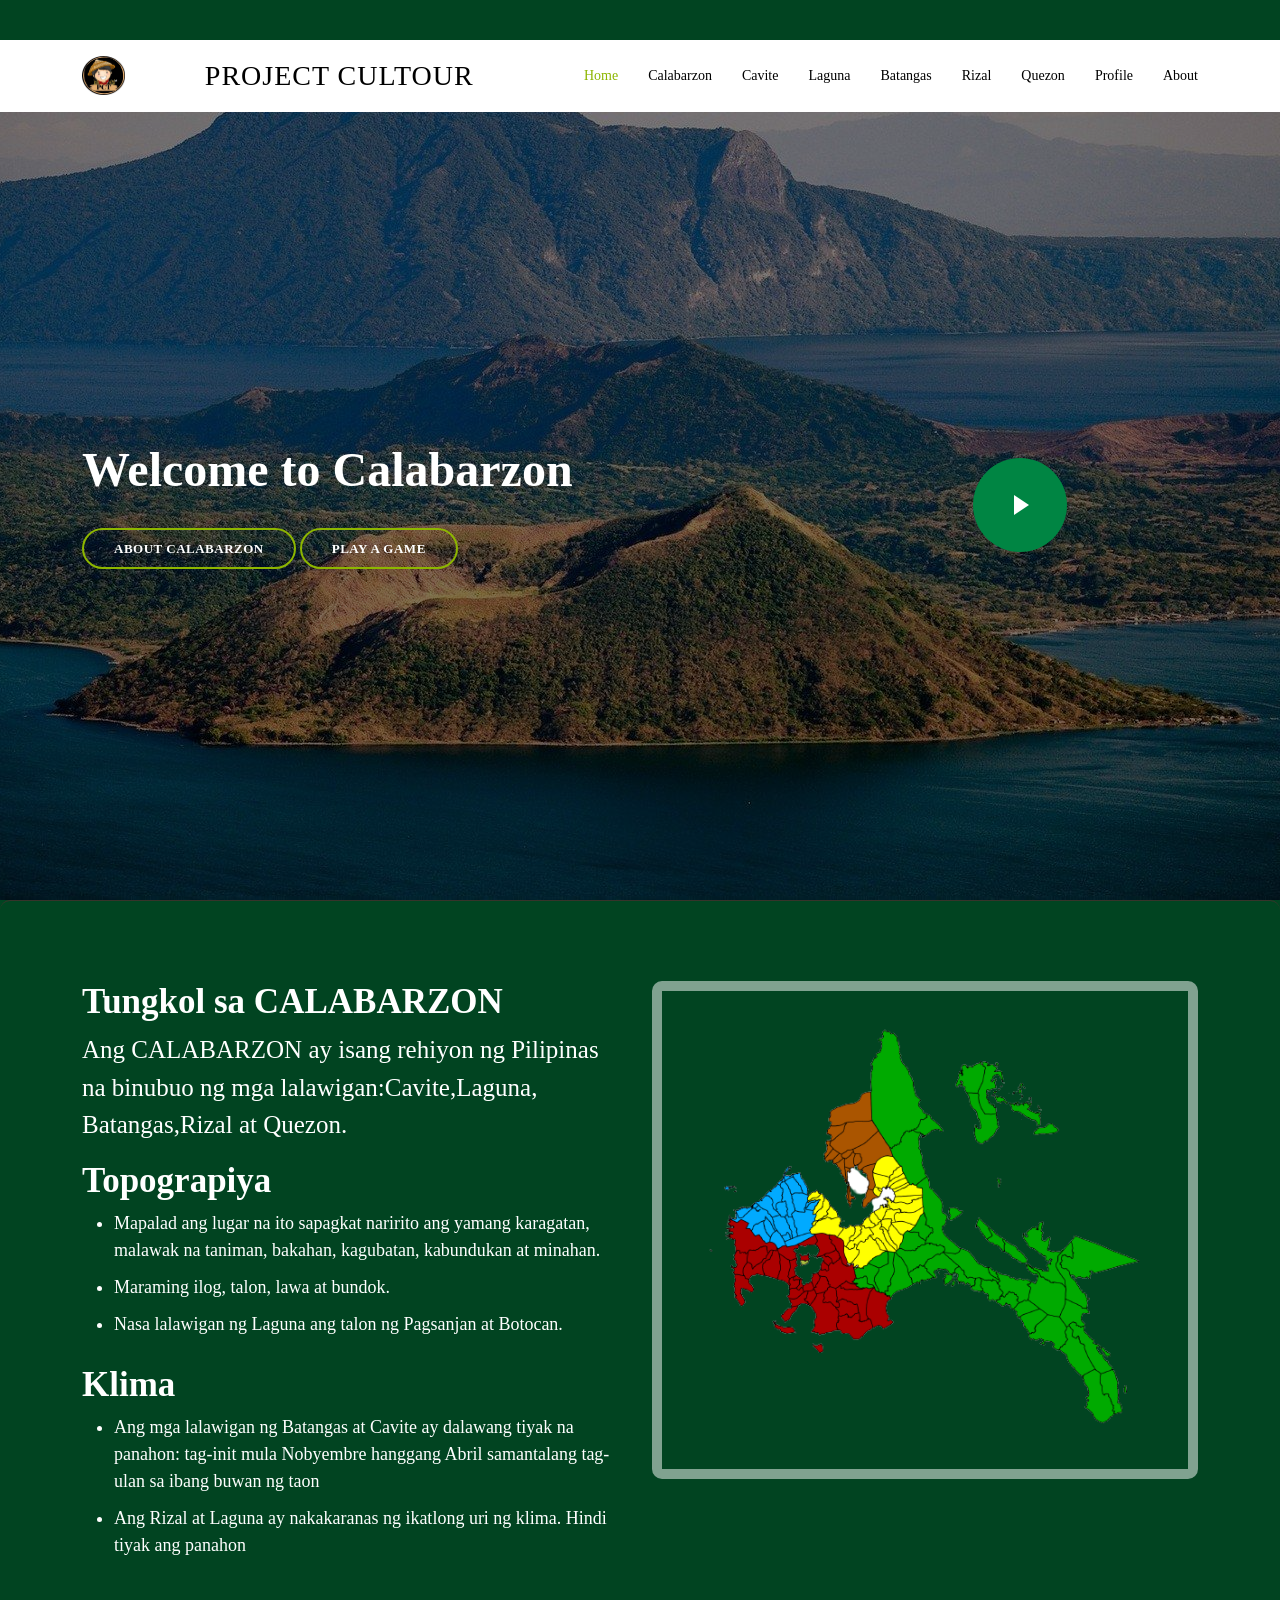
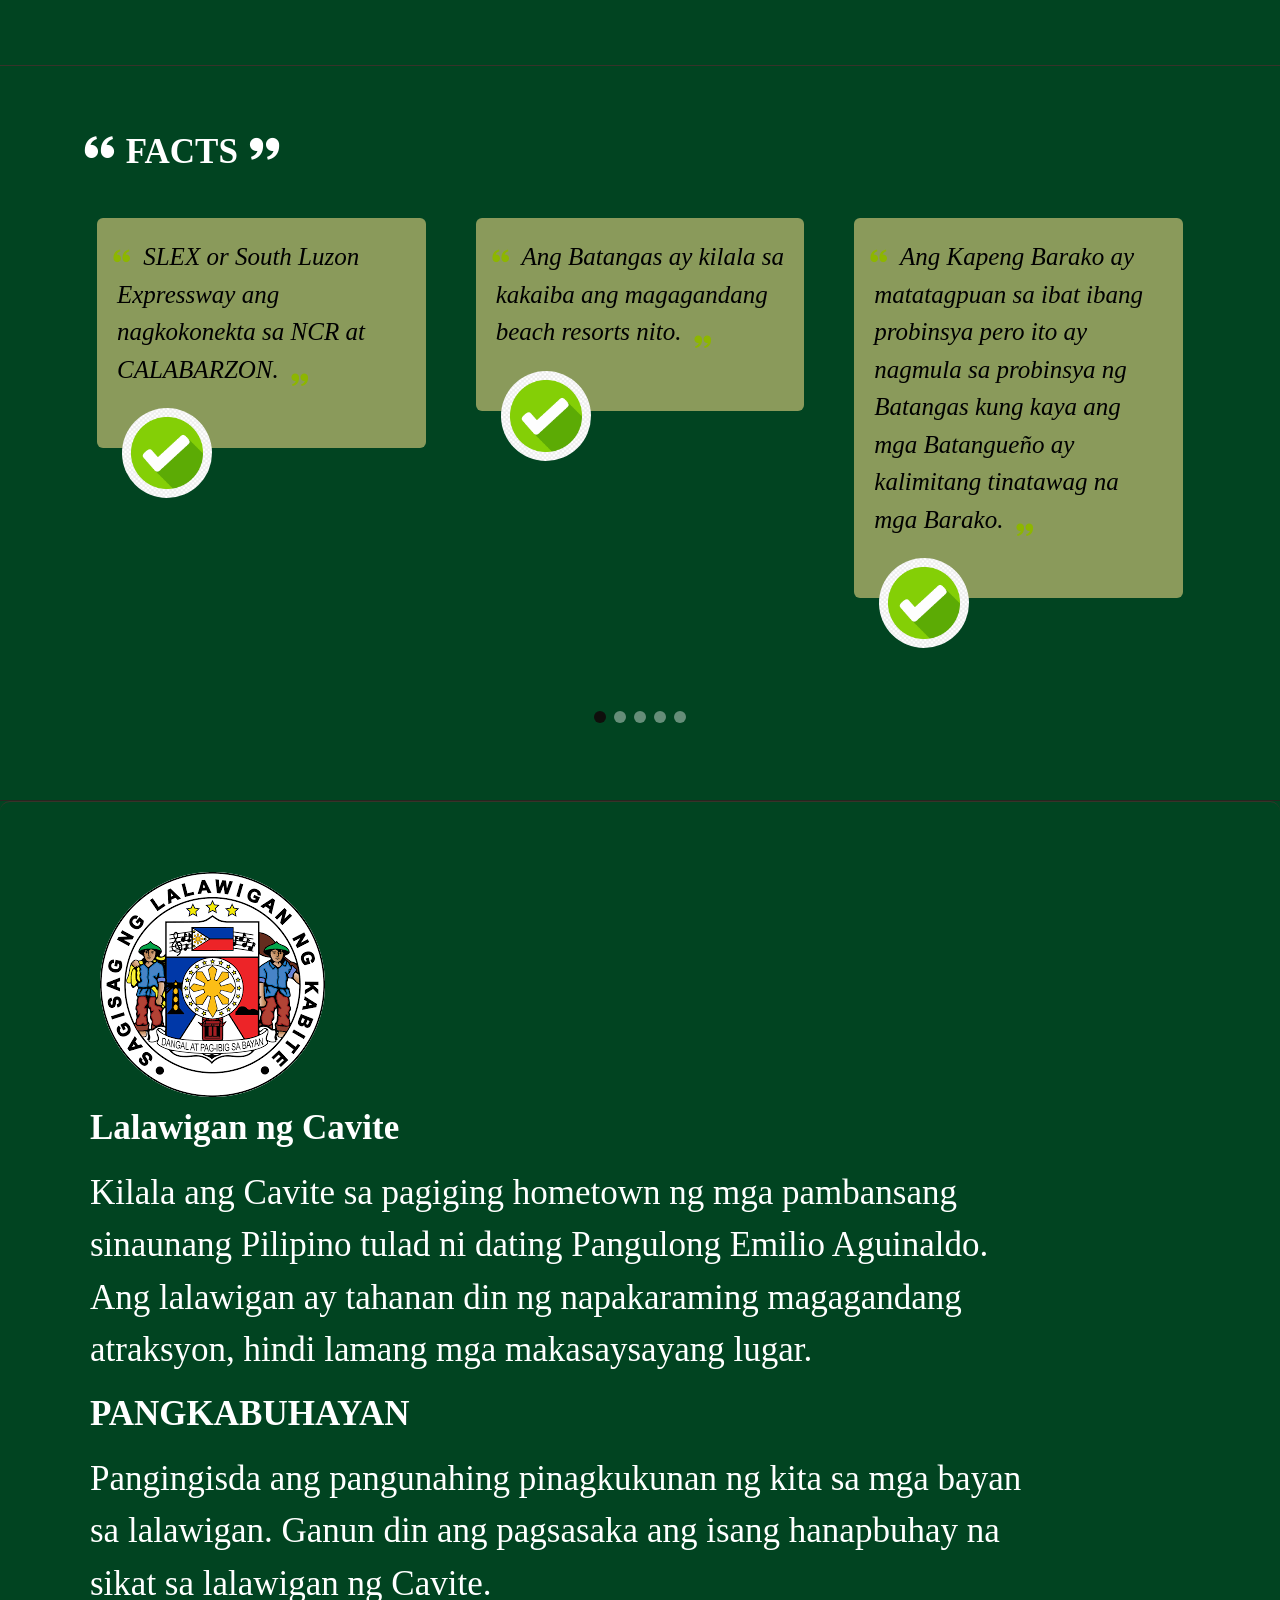
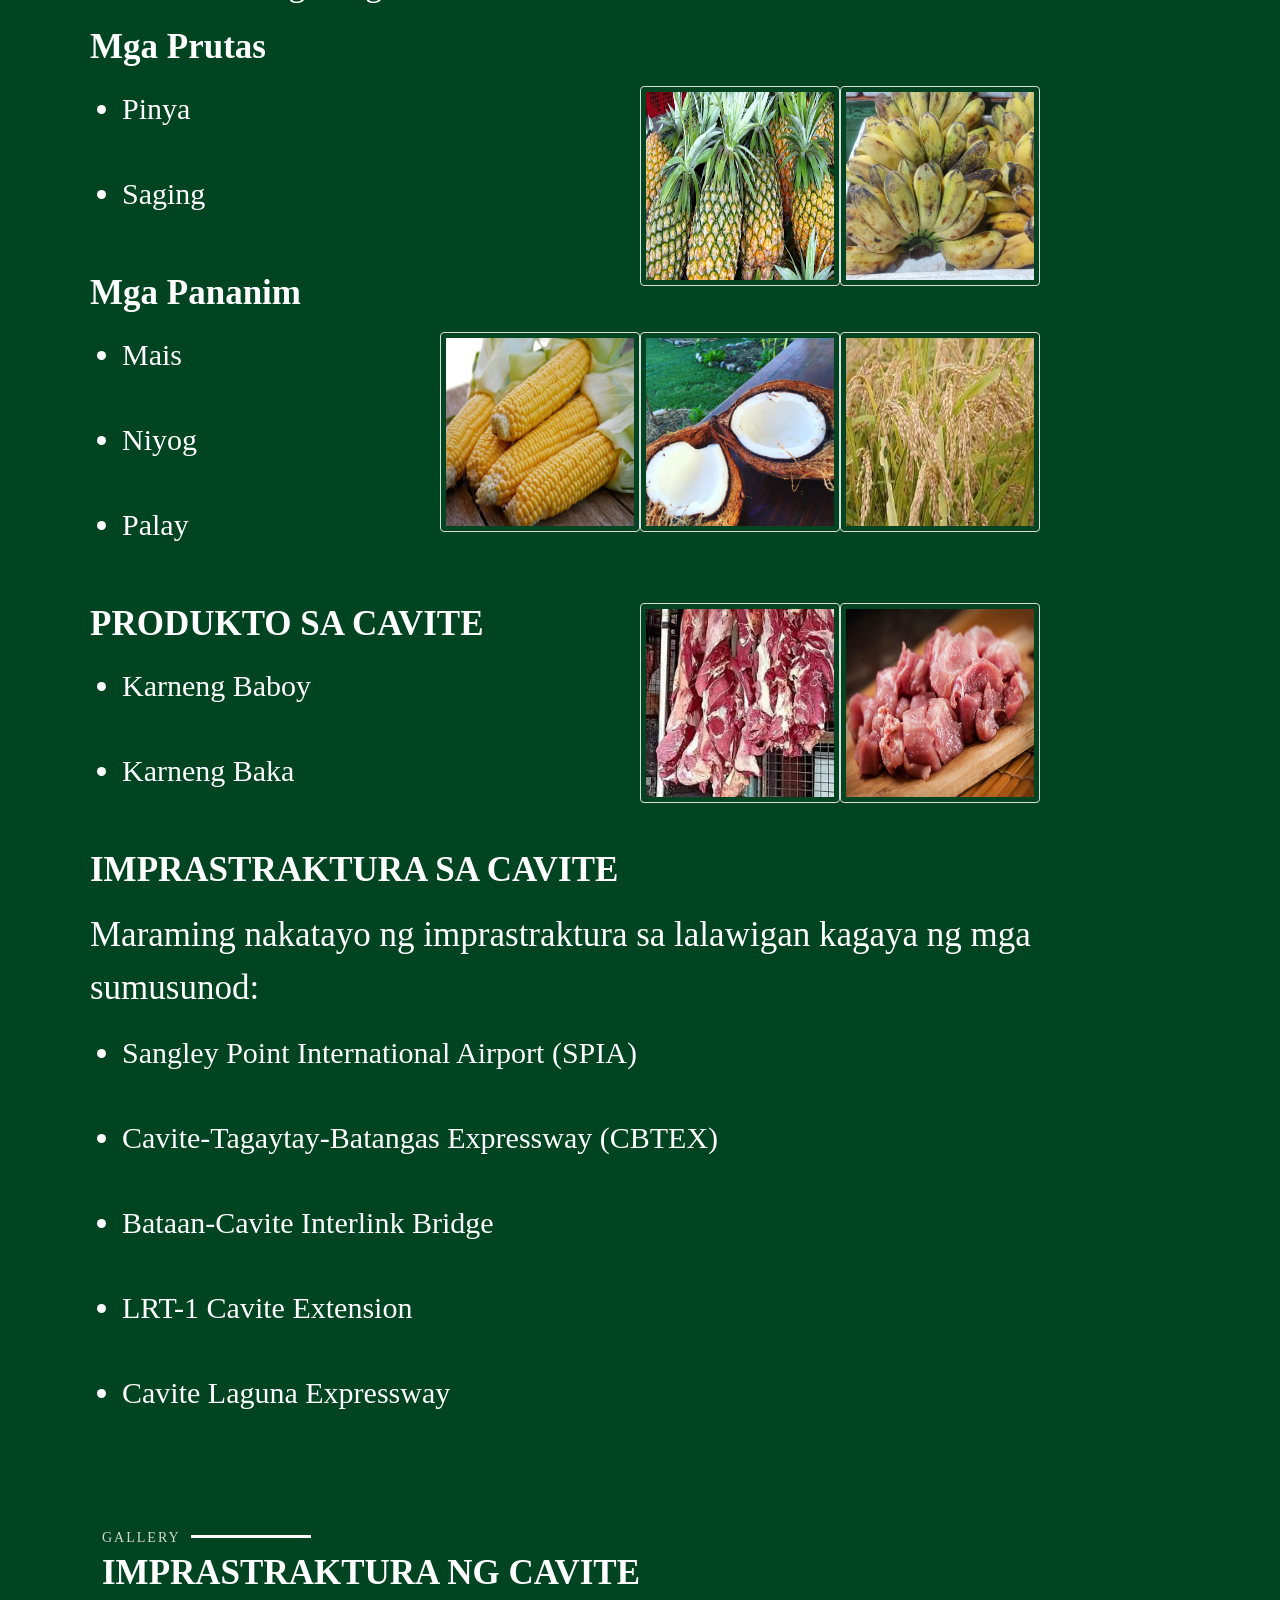
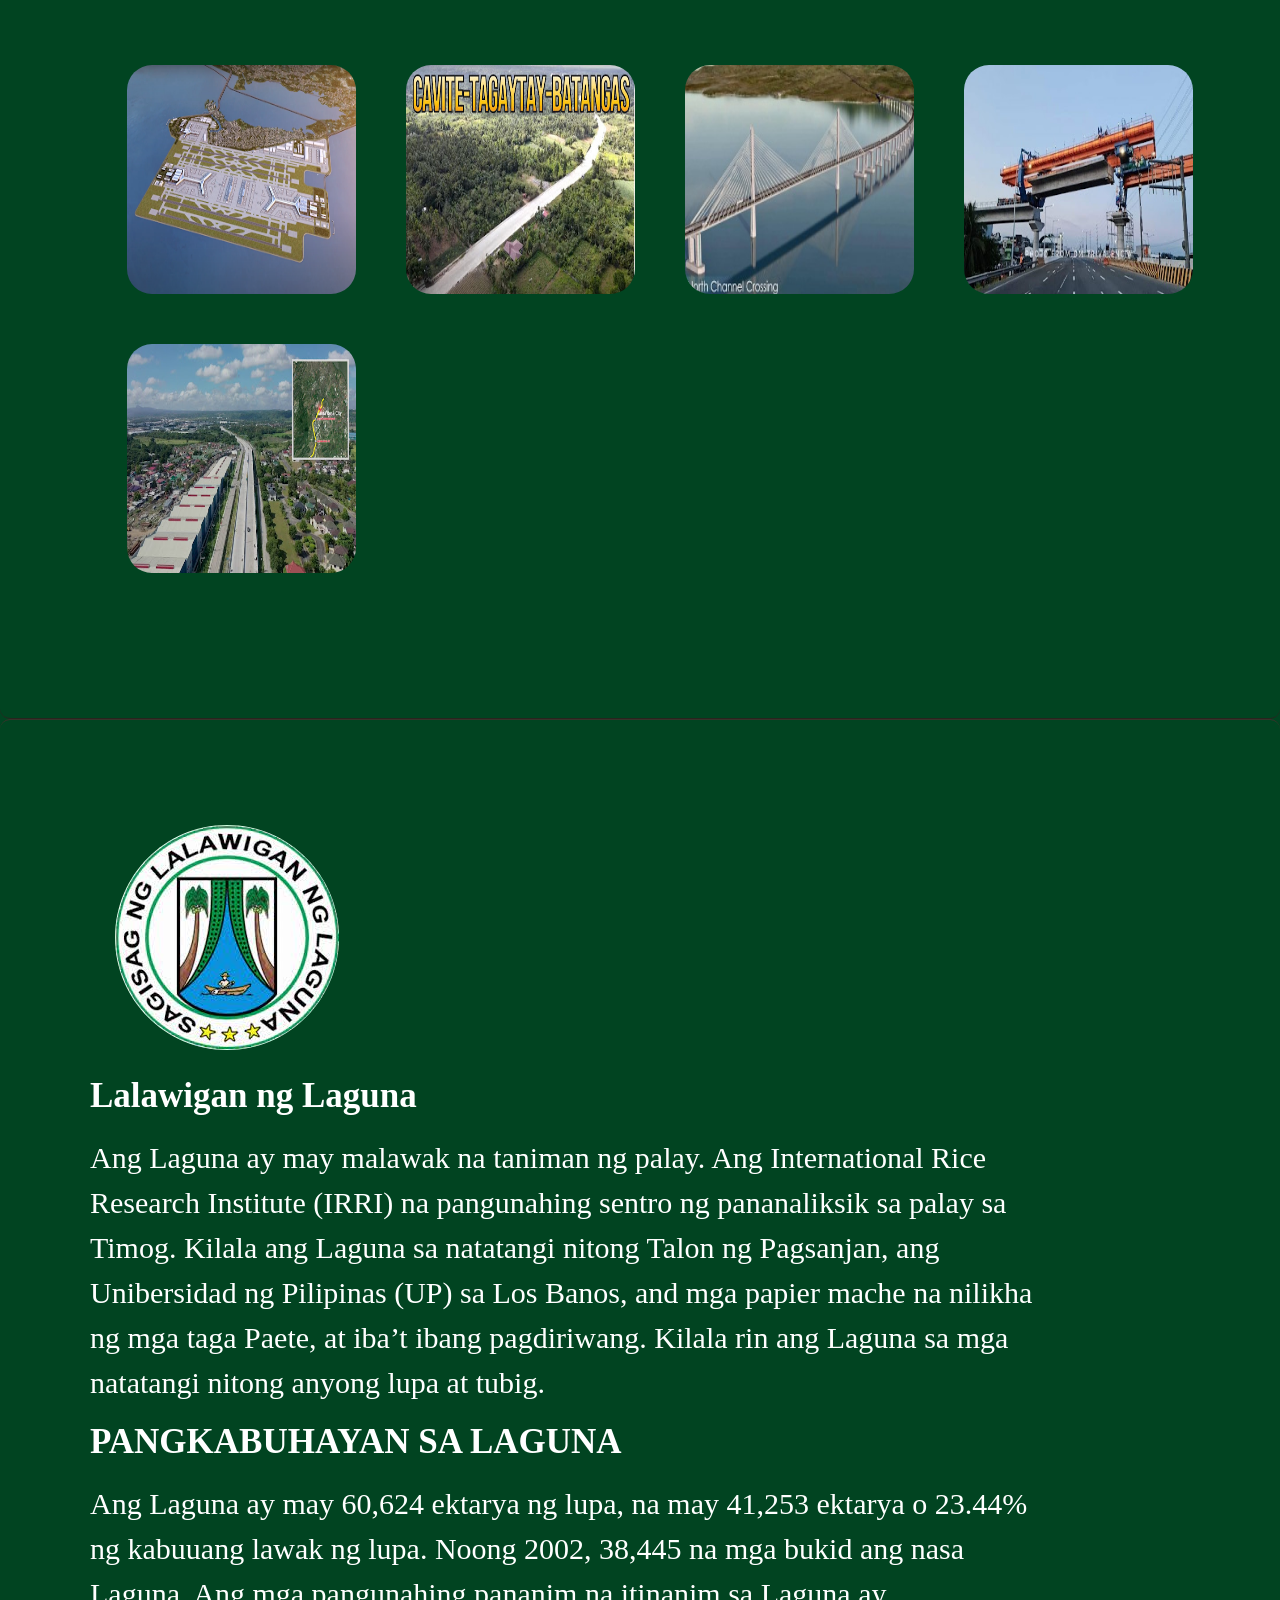
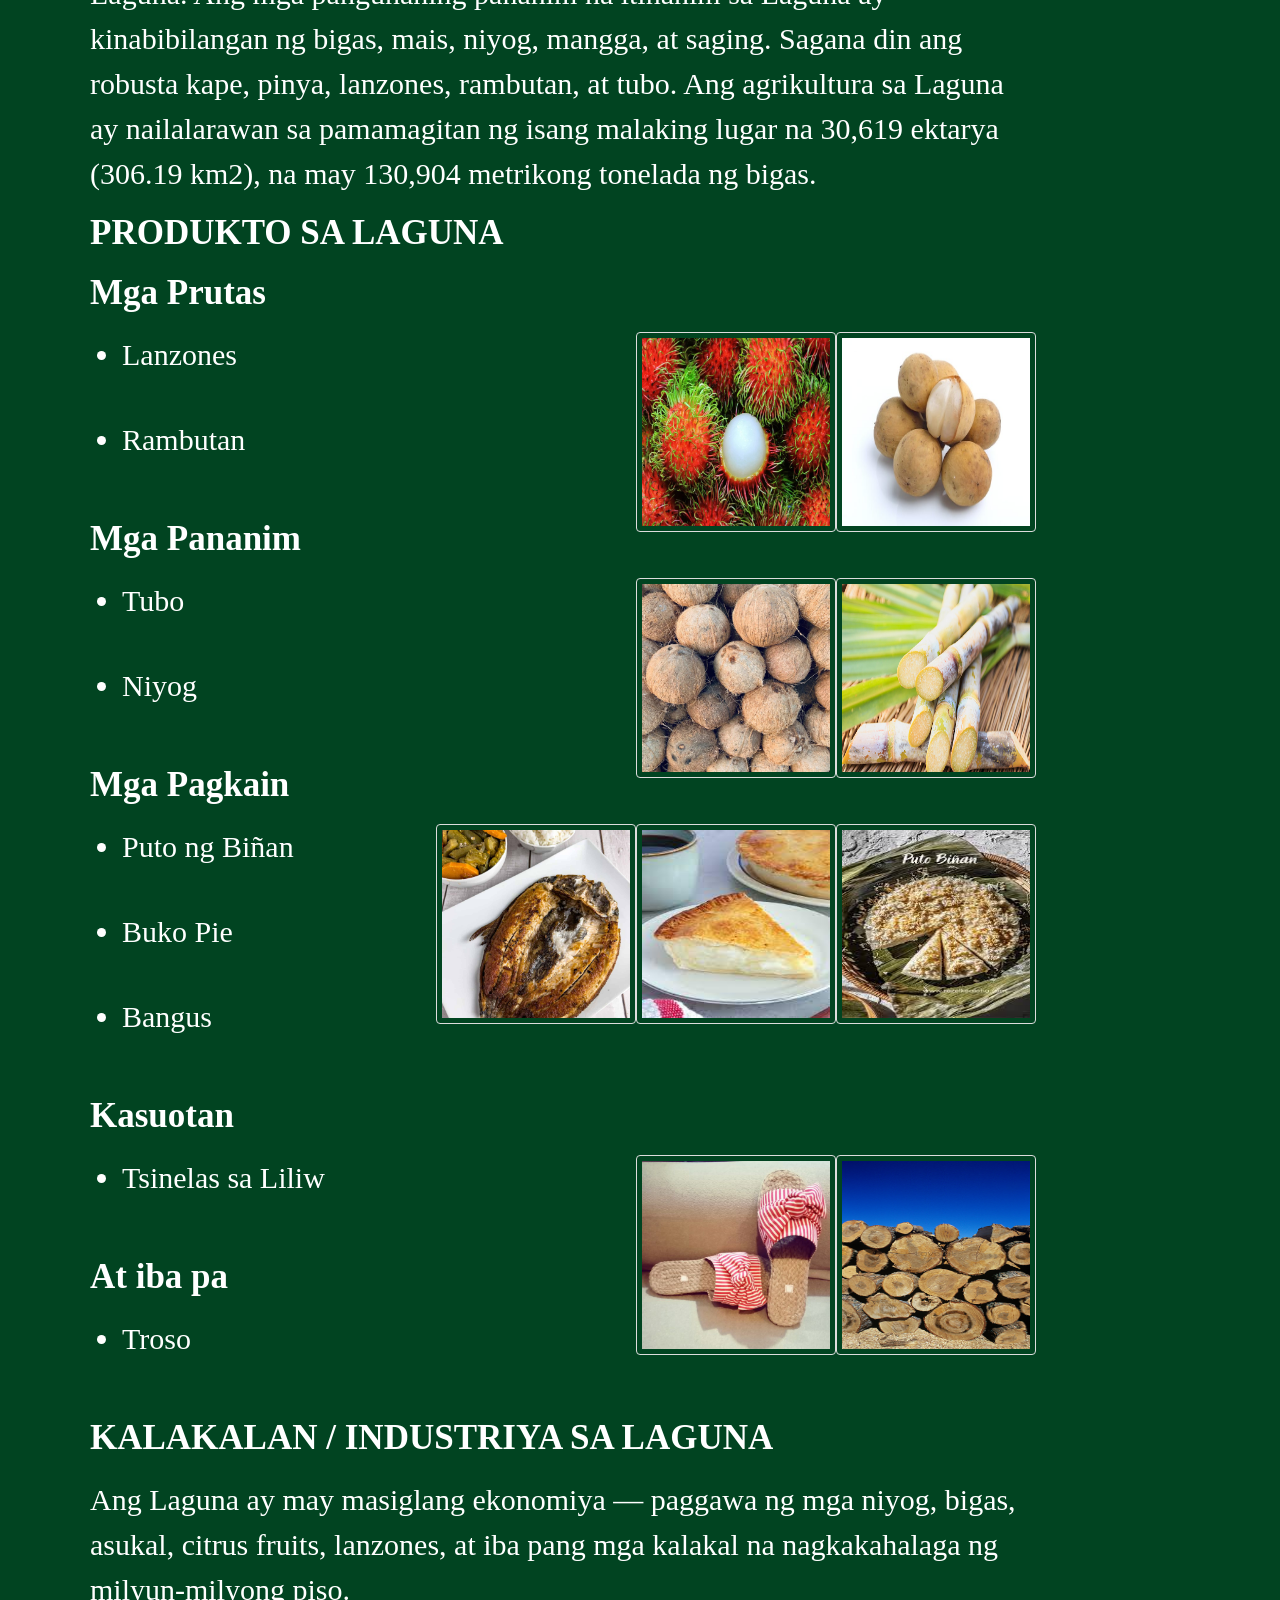
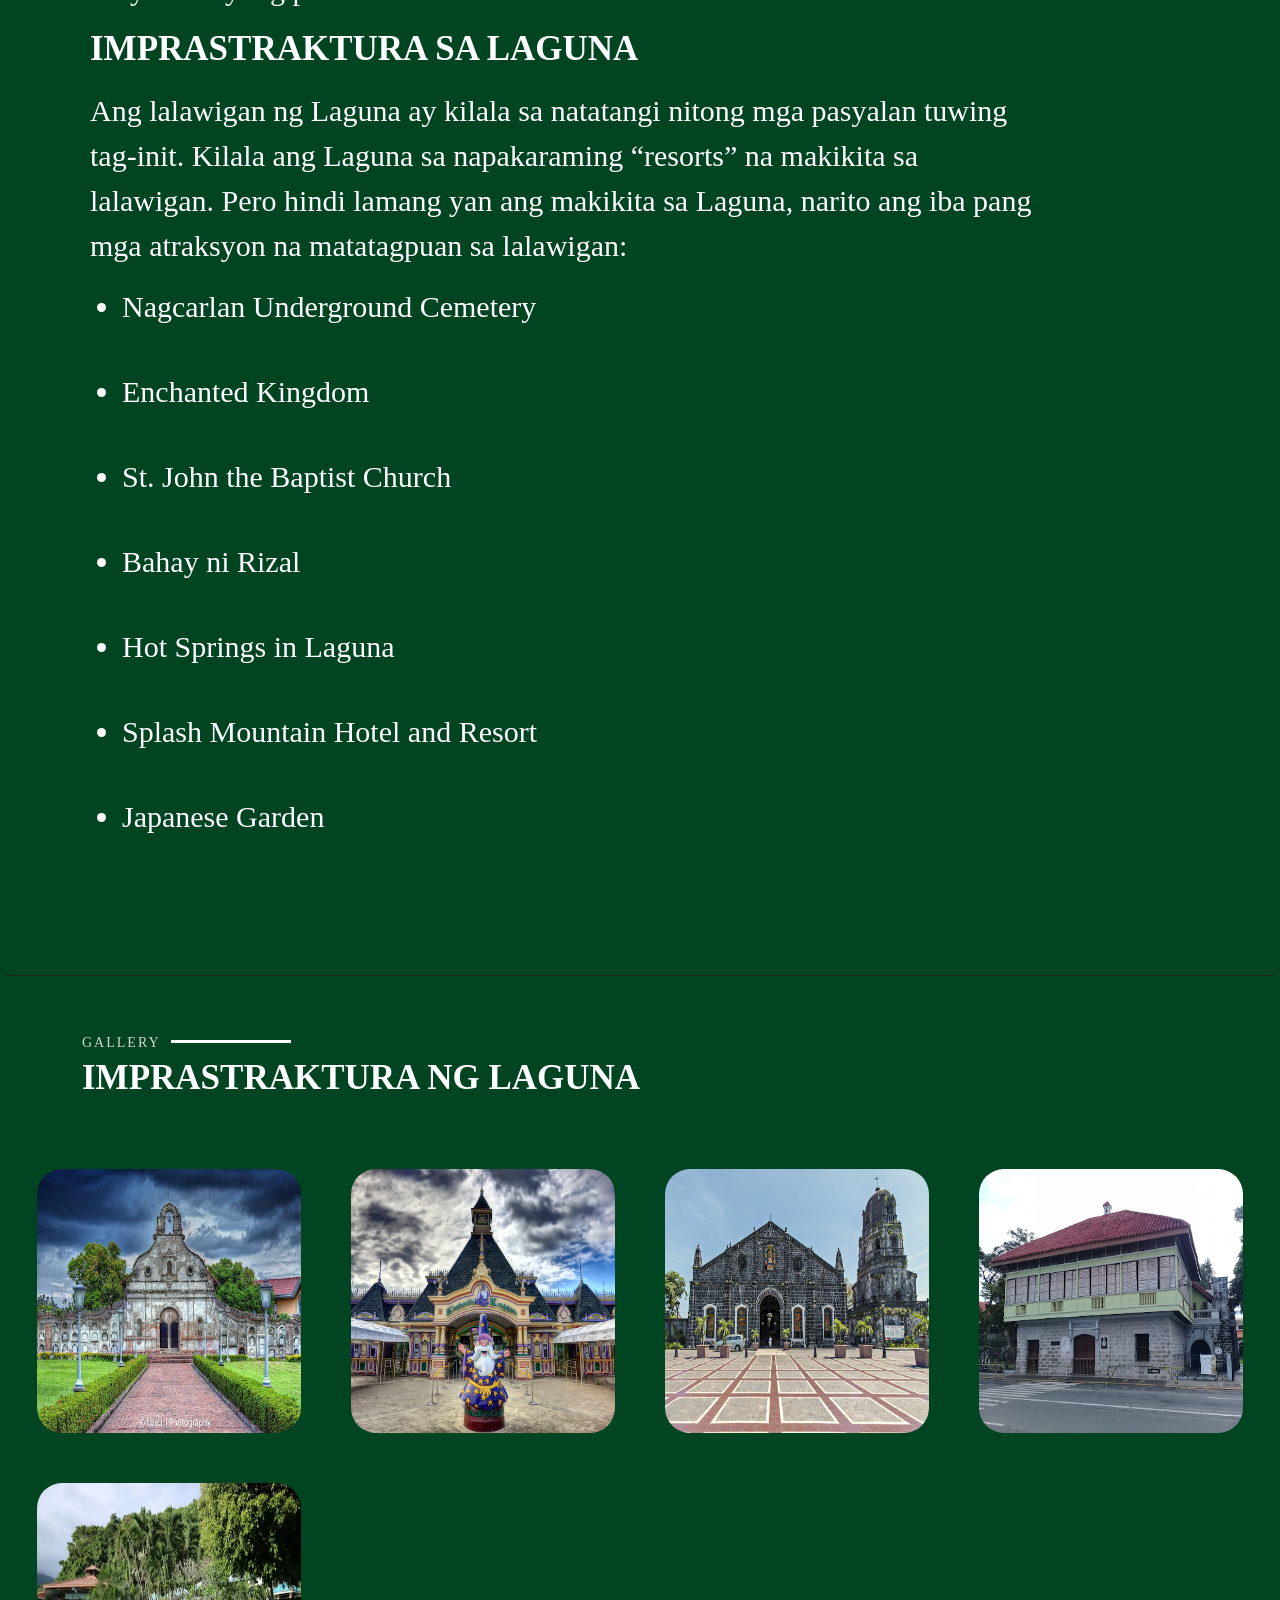
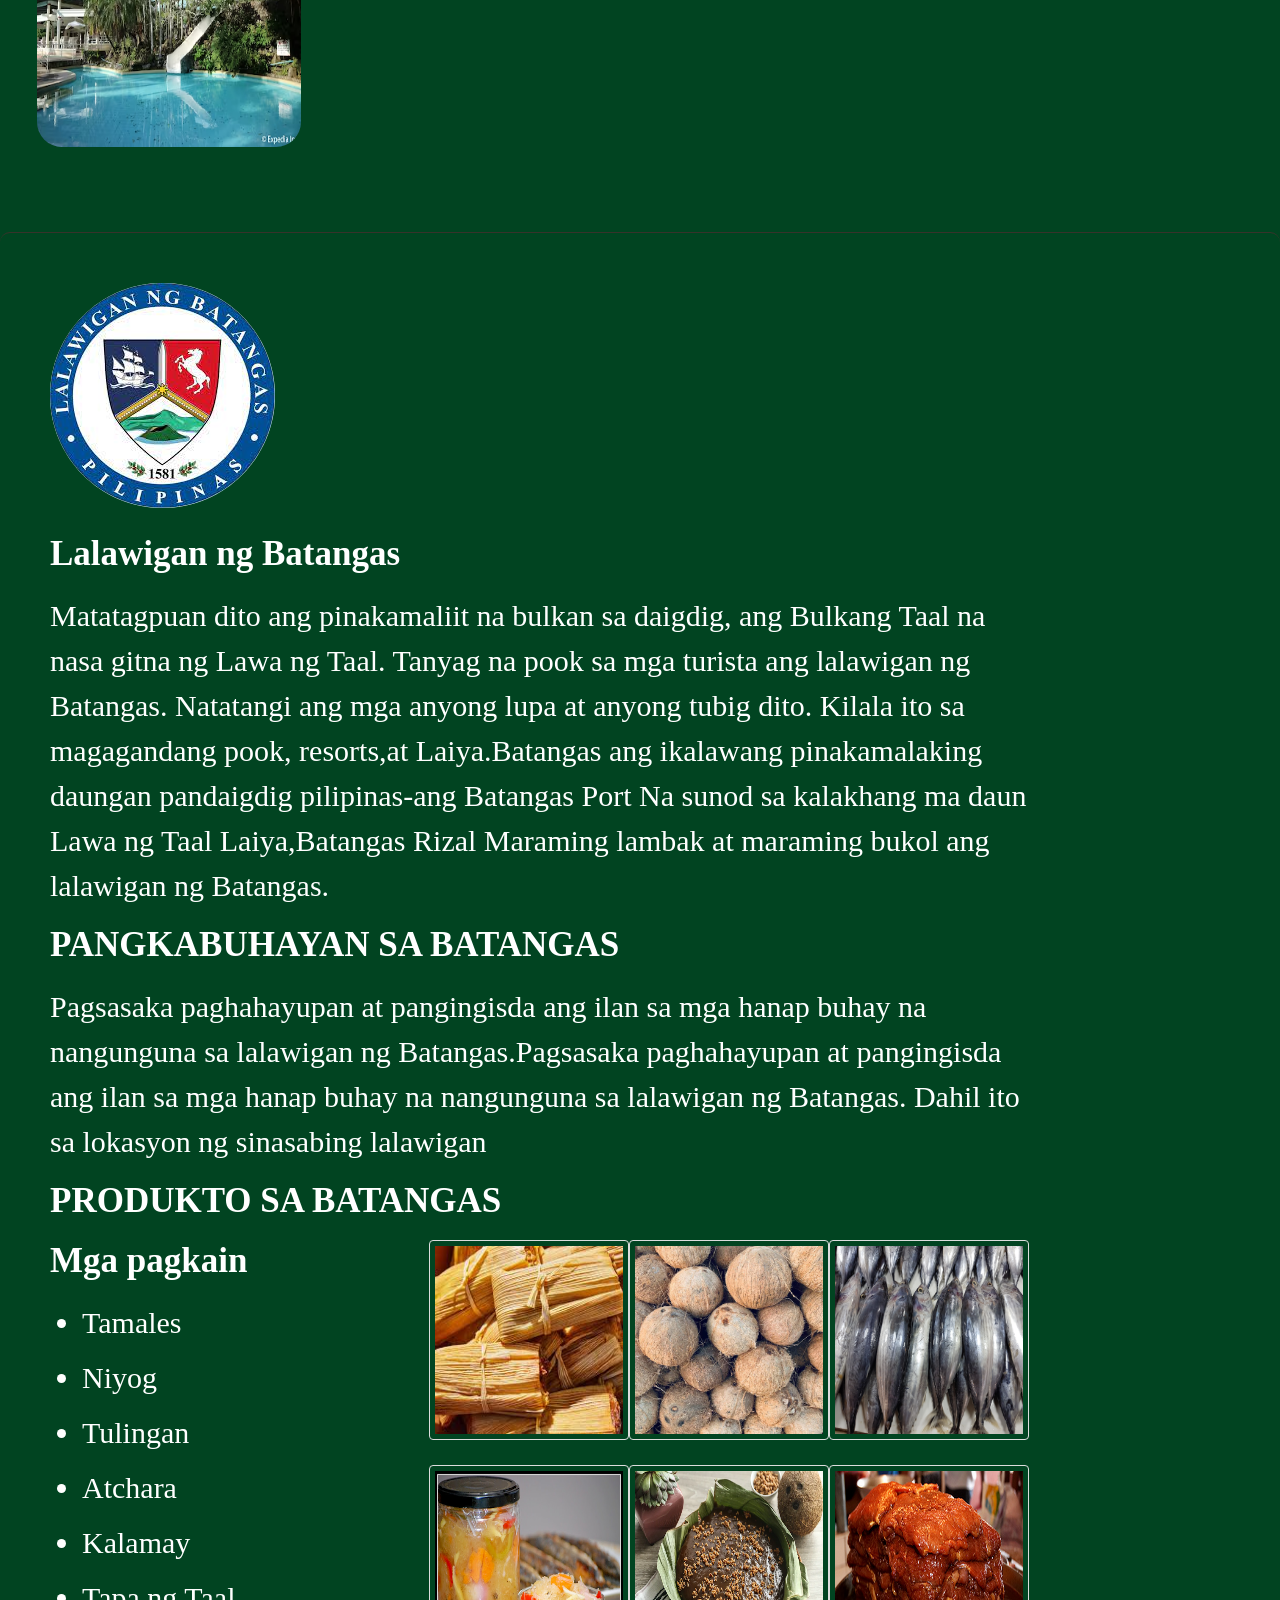
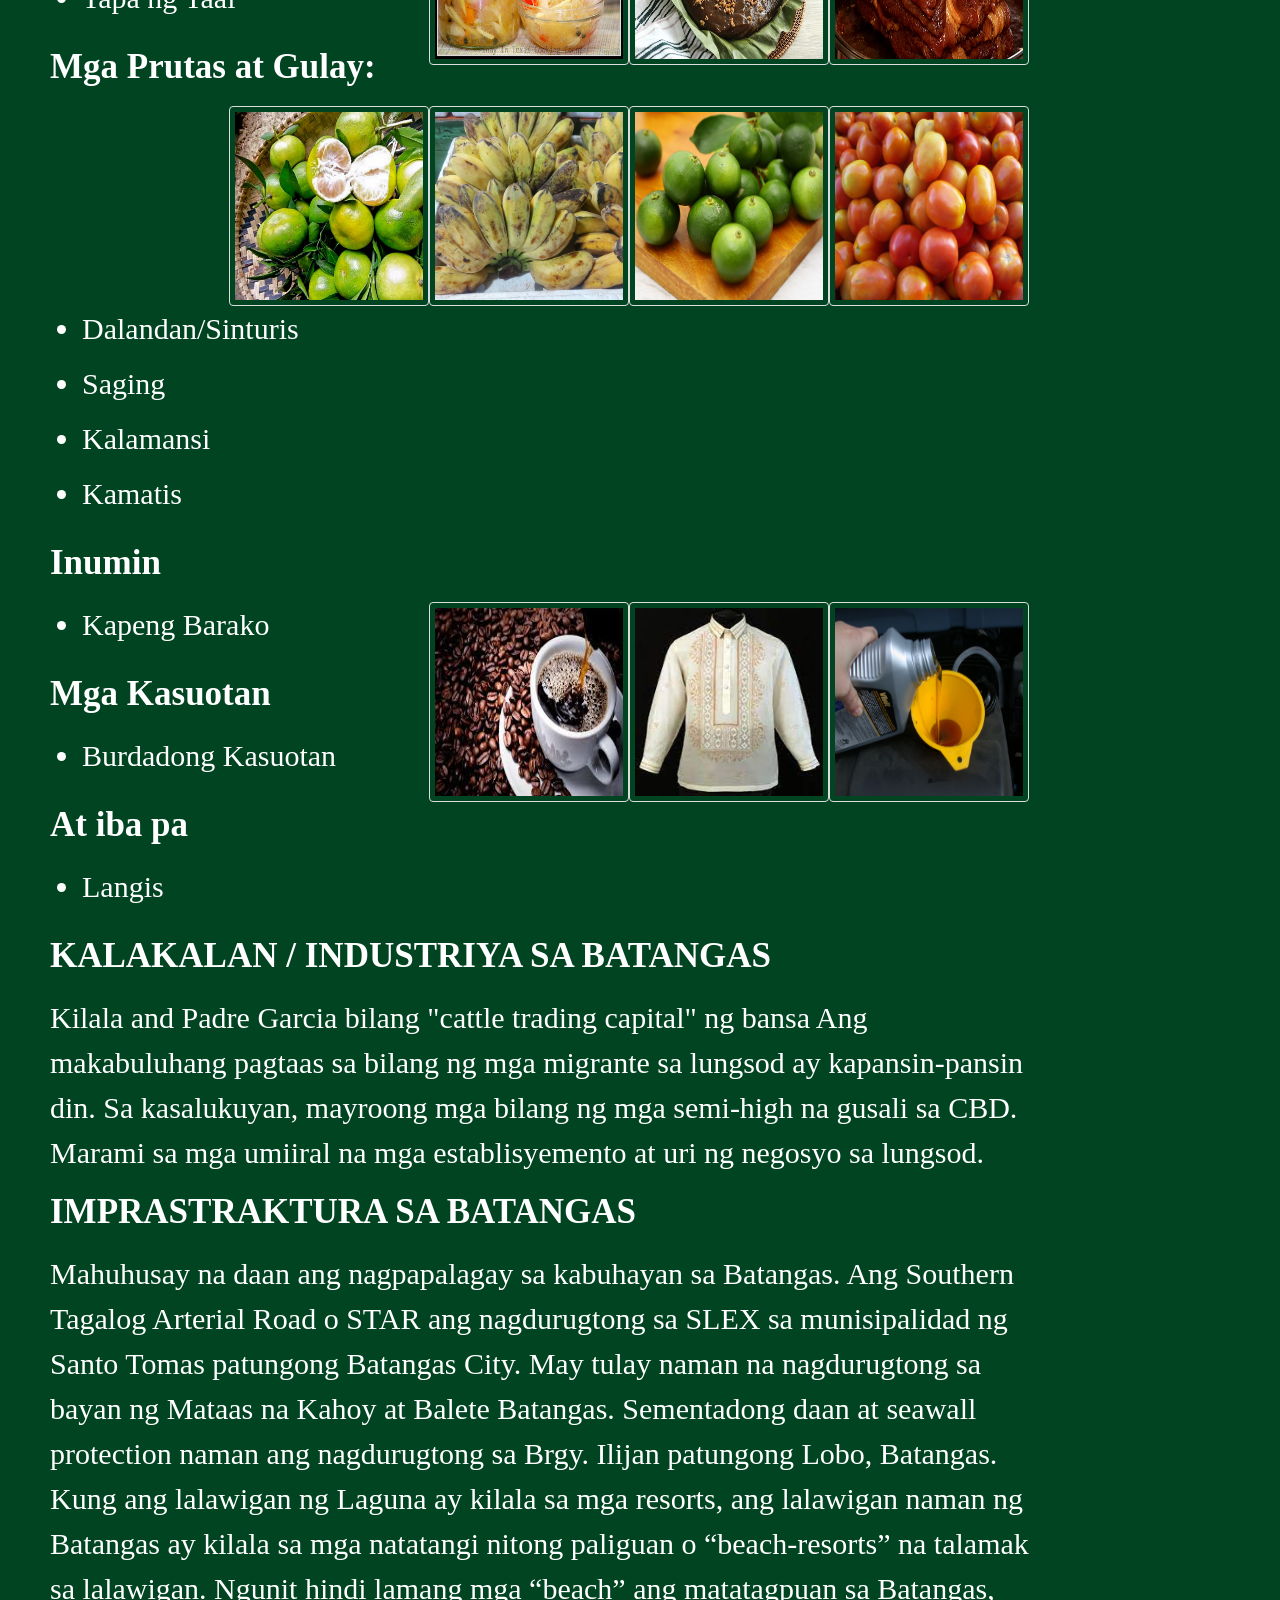
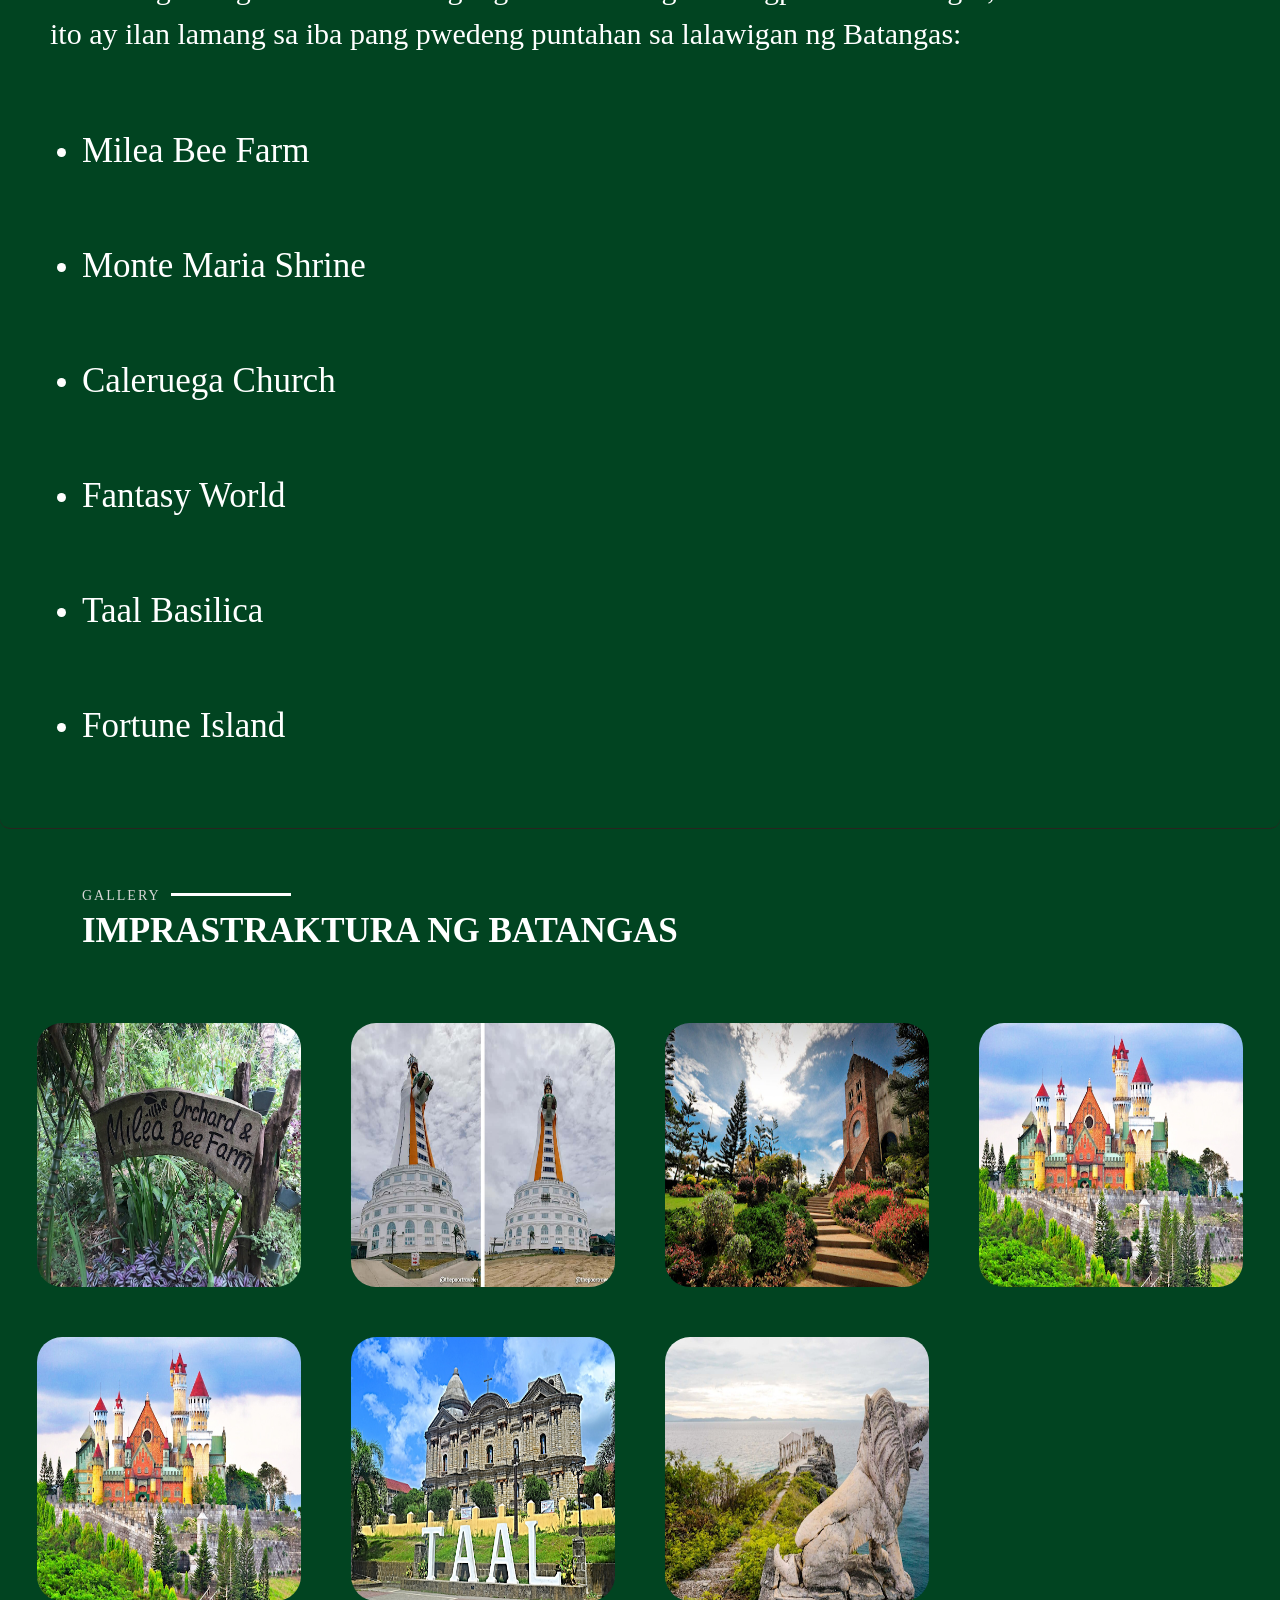
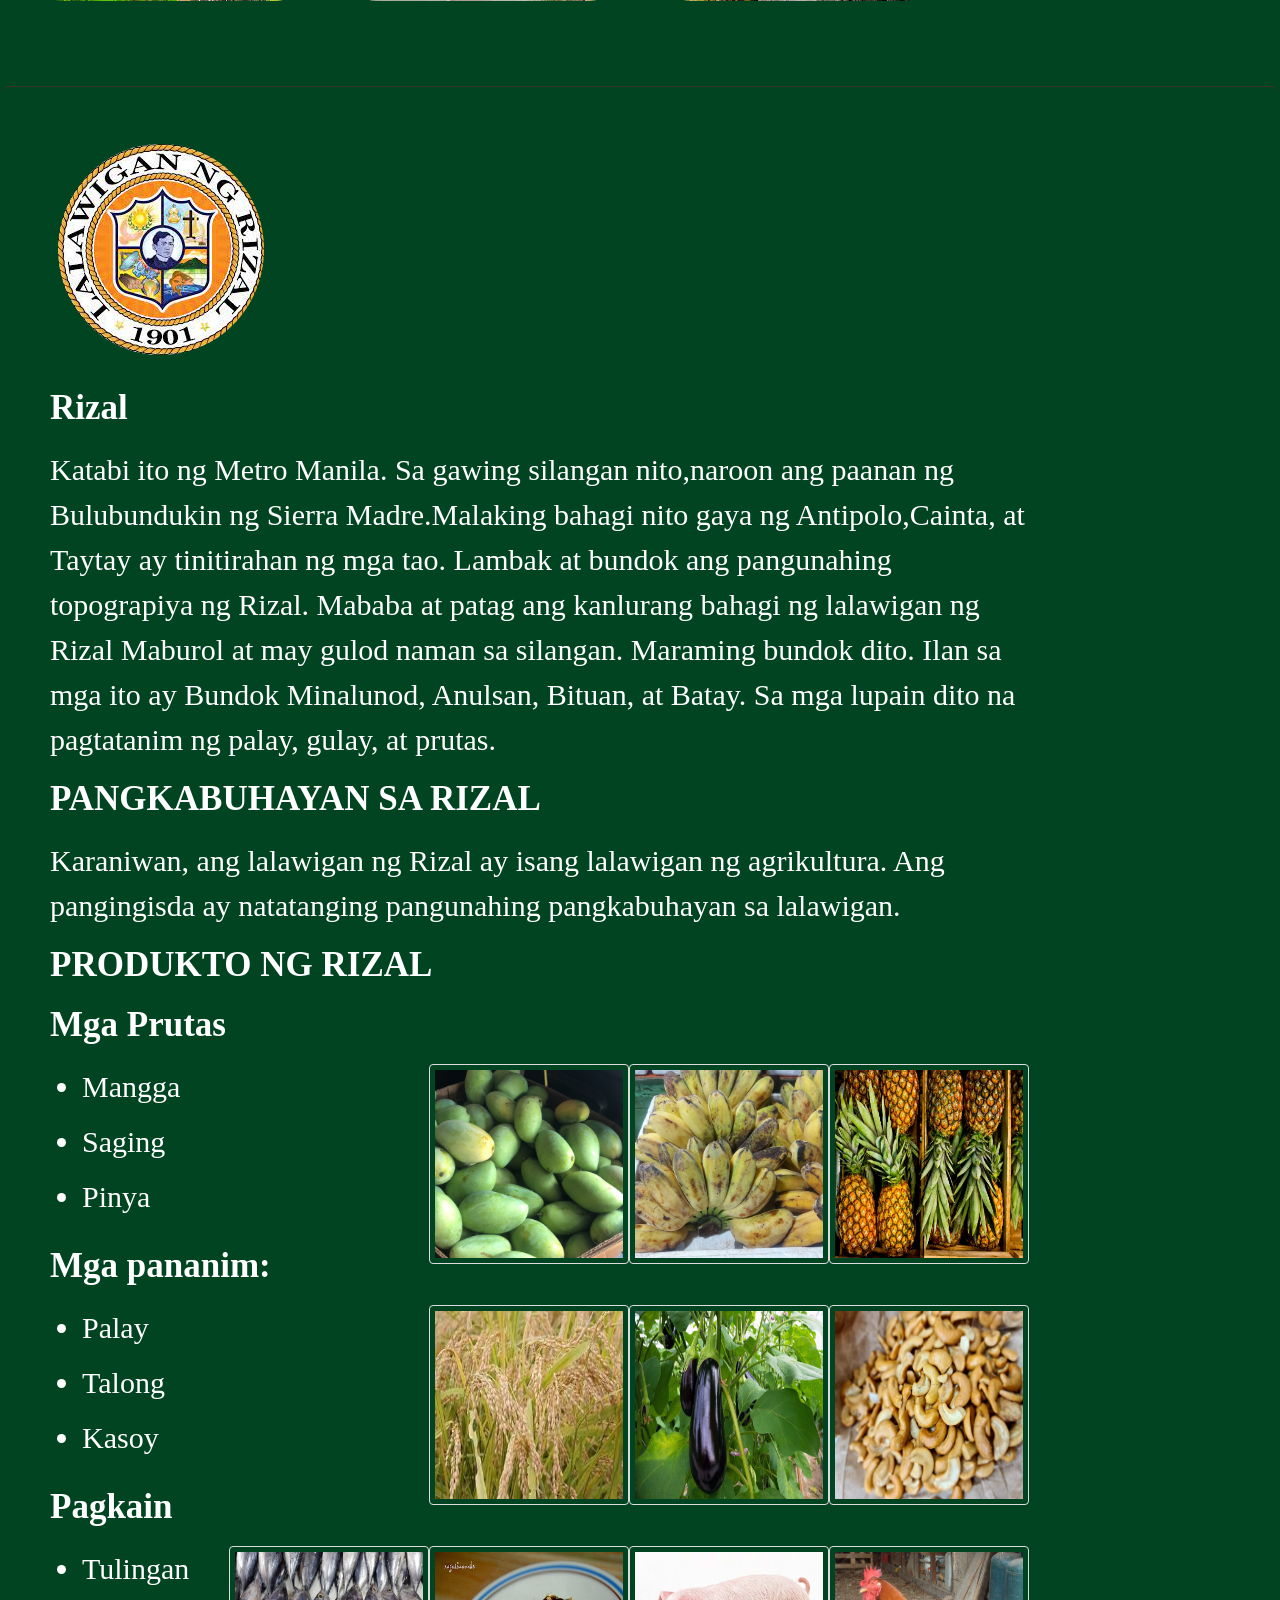
<file: index.html>
<!DOCTYPE html>
<html lang="en">

<head>
  <meta charset="utf-8">
  <meta content="width=device-width, initial-scale=1.0" name="viewport">
  <link rel="website icon" 
    type='jpg' href="assets/img/logo.png">
  <title>Project Cultour</title>
  <meta content="" name="description">
  <meta content="" name="keywords">
  
  <!-- Favicons -->
  <link href="assets/img/logo.png" rel="icon">
  <link href="assets/img/apple-touch-icon.png" rel="apple-touch-icon">

  <!-- Google Fonts -->
  <link rel="preconnect" href="https://fonts.googleapis.com">
  <link rel="preconnect" href="https://fonts.gstatic.com" crossorigin>
  <link href="https://fonts.googleapis.com/css2?family=Indie+Flower&display=swap" rel="stylesheet">
  <!-- Vendor CSS Files -->
  <link href="assets/vendor/animate.css/animate.min.css" rel="stylesheet">
  <link href="assets/vendor/aos/aos.css" rel="stylesheet">
  <link href="assets/vendor/bootstrap/css/bootstrap.min.css" rel="stylesheet">
  <link href="assets/vendor/bootstrap-icons/bootstrap-icons.css" rel="stylesheet">
  <link href="assets/vendor/boxicons/css/boxicons.min.css" rel="stylesheet">
  <link href="assets/vendor/glightbox/css/glightbox.min.css" rel="stylesheet">
  <link href="assets/vendor/swiper/swiper-bundle.min.css" rel="stylesheet">

  <!-- Template Main CSS File -->
  <link href="assets/css/style.css" rel="stylesheet">


</head>

<body>

  <!-- ======= Top Bar ======= -->
  <div id="topbar" class="d-flex align-items-center fixed-top">
    <div class="container d-flex justify-content-center justify-content-md-between">

      
    </div>
  </div>


  <!-- ======= Header ======= -->
  <header id="header" class="fixed-top d-flex align-items-cente">
    
    <div class="container-fluid container-xl d-flex align-items-center justify-content-lg-between">
      
      <a href="index.html" class="logo me-auto me-lg-0"><img src="assets/img/logo.png" alt="" class="img-fluid"></a>

      <h1 class="logo me-auto me-lg-0"><a href="index.html" style="color: black">Project Cultour</a></h1>

      <nav id="navbar" class="navbar order-last order-lg-0">
        <ul>
          <li><a class="nav-link scrollto active" href="#hero">Home</a></li>
          <li><a class="nav-link scrollto" href="#menu">Calabarzon</a></li>
          <li><a class="nav-link scrollto" href="#cavite">Cavite</a></li>
          <li><a class="nav-link scrollto" href="#laguna">Laguna</a></li>
          <li><a class="nav-link scrollto" href="#batangas">Batangas</a></li>
          <li><a class="nav-link scrollto" href="#rizal">Rizal</a></li>
          <li><a class="nav-link scrollto" href="#quezon">Quezon</a></li>
          <li><a class="nav-link scrollto" href="#profile">Profile</a></li>
          <li><a class="nav-link scrollto" href="#about">About</a></li>
          
    </div>
  </header><!-- End Header -->

  <!-- ======= Hero Section ======= -->
  <section id="hero" class="d-flex align-items-center">
    <div class="container position-relative text-center text-lg-start" data-aos="zoom-in" data-aos-delay="100">
      <div class="row">
        <div class="col-lg-8">
          <h1>Welcome to <span>Calabarzon</span></h1>
          
          <div class="btns">
            <a href="#menu" class="btn-menu animated fadeInUp scrollto">About Calabarzon</a>
            <a href="https://kahoot.it/challenge/04494602?challenge-id=b73ccb77-0b23-4227-b843-867c8e504f60_1687957113043" class="btn-menu animated fadeInUp scrollto" target="_blank">Play A Game</a>
          </div>
        </div>
        <div class="col-lg-4 d-flex align-items-center justify-content-center position-relative" data-aos="zoom-in" data-aos-delay="200">
          <a href="https://youtu.be/jdDapWeRwHg" class="glightbox play-btn"></a>
        </div>

      </div>
    </div>
  </section><!-- End Hero -->

  <main id="main">

    
    <!-- ======= about calabarzon Section ======= -->
    <section id="menu" class="menu">
      
      <div class="container" data-aos="fade-up">
       
        <div class="row">
          <div class="col-lg-6 order-1 order-lg-2" data-aos="zoom-in" data-aos-delay="100">
            <div class="menu-img">
              <img src="assets/img/calab-map__1.png" alt="">
            </div>
          </div>
          <div class="col-lg-6 pt-4 pt-lg-0 order-2 order-lg-1 content">
           <h3><strong>Tungkol sa CALABARZON</strong> </h3>
            <p>
              Ang CALABARZON ay isang rehiyon ng Pilipinas na binubuo ng mga lalawigan:Cavite,Laguna, Batangas,Rizal at Quezon.
            </p>
            <h3><strong>Topograpiya</strong></h3>
            <ul>
              <li>Mapalad ang lugar na ito sapagkat naririto ang yamang karagatan, malawak na taniman, bakahan, kagubatan, kabundukan at minahan.</li>
              <li>Maraming ilog, talon, lawa at bundok.</li>
              <li>Nasa lalawigan ng Laguna ang talon ng Pagsanjan at Botocan.</li>
            </ul>
            <h3><strong>Klima</strong></h3>
            <ul>
              <li>Ang mga lalawigan ng Batangas at Cavite ay dalawang tiyak na panahon: tag-init mula Nobyembre hanggang Abril samantalang tag-ulan sa ibang buwan ng taon</li>
              <li>Ang Rizal at Laguna ay nakakaranas ng ikatlong uri ng klima. Hindi tiyak ang panahon</li>
            </ul>
          </div>
        </div>
        
      </div>
    </section><!-- End About Section -->

    

    <!-- ======= Facts Section ======= -->
    <section id="testimonials" class="testimonials section-bg">
      <div class="container" data-aos="fade-up">

        <div class="section-title">
          <p>
            <i class="bx bxs-quote-alt-left quote-icon-left"></i>
                      FACTS
           <i class="bx bxs-quote-alt-right quote-icon-right"></i>
          </p>
        </div>

        <div class="testimonials-slider swiper" data-aos="fade-up" data-aos-delay="100">
          <div class="swiper-wrapper">

            <div class="swiper-slide">
              <div class="testimonial-item">
                <p>
                  <i class="bx bxs-quote-alt-left quote-icon-left" ></i>
                  SLEX or South Luzon Expressway ang nagkokonekta sa NCR at CALABARZON. 
                 <i class="bx bxs-quote-alt-right quote-icon-right"></i>
                </p>
                <img src="assets/img/check icon.png" class="testimonial-img" alt="">
              </div>
            </div><!-- End testimonial item -->

            <div class="swiper-slide">
              <div class="testimonial-item">
                <p>
                  <i class="bx bxs-quote-alt-left quote-icon-left"></i>
                  Ang Batangas ay kilala sa kakaiba ang magagandang beach resorts nito.                 
                   <i class="bx bxs-quote-alt-right quote-icon-right"></i>
                </p>
                <img src="assets/img/check icon.png" class="testimonial-img" alt="">

              </div>
            </div><!-- End testimonial item -->

            <div class="swiper-slide">
              <div class="testimonial-item">
                <p>
                  <i class="bx bxs-quote-alt-left quote-icon-left"></i>
                  Ang Kapeng Barako ay matatagpuan sa ibat ibang probinsya pero ito ay nagmula sa probinsya ng Batangas kung kaya ang mga Batangueño ay kalimitang tinatawag na mga Barako.                  <i class="bx bxs-quote-alt-right quote-icon-right"></i>
                </p>
                <img src="assets/img/check icon.png" class="testimonial-img" alt="">

              </div>
            </div><!-- End testimonial item -->

            <div class="swiper-slide">
              <div class="testimonial-item">
                <p>
                  <i class="bx bxs-quote-alt-left quote-icon-left"></i>
                  Ang probinsya ng Quezon ay kilala sa mga kabundukan nito kaya naman karamihan sa mga taga Quezon ay pagmimina ang pinagkukunan ng kanilang pinagkakakitaan.                                    <i class="bx bxs-quote-alt-right quote-icon-right"></i>
                </p>
                <img src="assets/img/check icon.png" class="testimonial-img" alt="">

              </div>
            </div><!-- End testimonial item -->

            <div class="swiper-slide">
              <div class="testimonial-item">
                <p>
                  <i class="bx bxs-quote-alt-left quote-icon-left"></i>
                  There are 3 national heroes of the Philippines that were born in CALABARZON. These national heroes are: 
                  Jose Rizal - Calamba, Laguna
                  Emilio Aguinaldo - Kawit, Cavite 
                  Apolinarion Mabini - Tanauan, Batangas 
                  <i class="bx bxs-quote-alt-right quote-icon-right"></i>
                </p>
                <img src="assets/img/check icon.png" class="testimonial-img" alt="">

              </div>
            </div><!-- End testimonial item -->

          </div>
          <div class="swiper-pagination"></div>
        </div>

      </div>
    </section><!-- facts Section -->

      <section id="cavite" class="cavite">
        
              <div><img src="assets/img/cavite/cavitelogo.png" alt=""></div>
                
              </div> 
              
              </div>
            </div>
            </div>
            
         <div class="row">
          <div class="container" data-aos="fade-up" >
            <div class="col-lg-10 order-1 order-lg-2" data-aos="zoom-in" data-aos-delay="100">
            </div>
            <div class="col-lg-10 pt-4 pt-lg-0 order-2 order-lg-1 content" >
              <h2><strong>Lalawigan ng Cavite</strong></h2>
              <p>
                Kilala ang Cavite sa pagiging hometown ng mga pambansang sinaunang Pilipino tulad ni dating Pangulong Emilio Aguinaldo. 
                Ang lalawigan ay tahanan din ng napakaraming magagandang atraksyon, hindi lamang mga makasaysayang lugar.</p>

             <h2><strong>PANGKABUHAYAN</strong></h2>

              <p>Pangingisda ang pangunahing pinagkukunan ng kita sa mga bayan sa lalawigan. Ganun din ang pagsasaka ang isang hanapbuhay na sikat sa lalawigan ng Cavite. </p>
              
              <div class="links">
                
                
                
                <h2><strong>Mga Prutas </strong> </h2>
                
                  <ul>
                  <img src="assets/img/quezon/3.png" alt="pinya">
                  <img src="assets/img/cavite/pinya.png" alt="saging">
                    <li>Pinya</li>
                    <li>Saging</li>
                  </ul>


                <h2><strong>Mga Pananim</strong> </h2>
                <ul>                  
                  <img src="assets/img/quezon/1.png" alt="palay">
                  <img src="assets/img/rizal/2.jpg" alt="niyog">
                  <img src="assets/img/rizal/1.png" alt="">
                  <li>Mais</li>
                  <li>Niyog</li>
                  <li>Palay </li>
                </ul>

                  <img src="assets/img/cavite/baboy.jpg" alt="baboy">
                  <img src="assets/img/cavite/baka.jpg" alt="baka"> 
                <h2><strong>PRODUKTO SA CAVITE </strong> </h2>

                <ul>

                  <li>Karneng Baboy </li>
                  <li>Karneng Baka </li>
                </ul>

                <h2><strong>IMPRASTRAKTURA SA CAVITE</strong></h2>

                <p>Maraming nakatayo ng imprastraktura sa lalawigan kagaya ng mga sumusunod:</p>

                <ul>
                  <li>Sangley Point International Airport (SPIA)</li>
                  <li>Cavite-Tagaytay-Batangas Expressway (CBTEX)</li>
                  <li>Bataan-Cavite Interlink Bridge</li>
                  <li>LRT-1 Cavite Extension</li>
                  <li>Cavite Laguna Expressway</li>
                </ul>
             </div>
            </div>
          </div>

           <!-- ======= cavite Gallery Section ======= -->
    
  <section id="gallery" class="gallery">
  <div class="container" data-aos="fade-up">
    <div class="section-title">
      <h2>Gallery</h2>
      <p>IMPRASTRAKTURA NG CAVITE</p>
    </div>
  </div>

  <div class="container-fluid" data-aos="fade-up" data-aos-delay="100">

    <div class="row g-0">

      <div class="col-lg-3 col-md-4">
        <div class="gallery-item">
          <a href="assets/img/cavite/1.png" class="gallery-lightbox" data-gall="gallery-item">
            <img src="assets/img/cavite/1.png" alt="" class="img-fluid">
          </a>
        </div>
      </div>

      <div class="col-lg-3 col-md-4">
        <div class="gallery-item">
          <a href="assets/img/cavite/2.jpg" class="gallery-lightbox" data-gall="gallery-item">
            <img src="assets/img/cavite/2.jpg" alt="" class="img-fluid">
          </a>
        </div>
      </div>

      <div class="col-lg-3 col-md-4">
        <div class="gallery-item">
          <a href="assets/img/cavite/3.png" class="gallery-lightbox" data-gall="gallery-item">
            <img src="assets/img/cavite/3.png" alt="" class="img-fluid">
          </a>
        </div>
      </div>

      <div class="col-lg-3 col-md-4">
        <div class="gallery-item">
          <a href="assets/img/cavite/4.jpg" class="gallery-lightbox" data-gall="gallery-item">
            <img src="assets/img/cavite/4.jpg" alt="" class="img-fluid">
          </a>
        </div>
      </div>

      <div class="col-lg-3 col-md-4">
        <div class="gallery-item">
          <a href="assets/img/cavite/5.jpg" class="gallery-lightbox" data-gall="gallery-item">
            <img src="assets/img/cavite/5.jpg" alt="" class="img-fluid">
          </a>
        </div>
      </div>

    </div>

  </div>

</section><!-- End Gallery Section -->
</section>

    
      <section id="laguna" class="laguna">
        
              <div><img src="assets/img/laguna/lagunalogo.png" alt=""></div>
                      
            </div> 
            
            </div>
          </div>
          </div>
          
              <div class="row">
                <div class="col-lg-10 order-1 order-lg-2" data-aos="zoom-in" data-aos-delay="100">
                </div>
                <div class="col-lg-10 pt-4 pt-lg-0 order-2 order-lg-1 content" >
                  
                  <h2><strong>Lalawigan ng Laguna</strong> </h2>          
                  <p>
                    Ang Laguna ay may malawak na taniman ng palay. Ang International Rice Research Institute (IRRI) na pangunahing sentro ng pananaliksik sa palay sa Timog.
                    Kilala ang Laguna sa natatangi nitong Talon ng Pagsanjan, ang Unibersidad ng Pilipinas (UP) sa Los Banos, 
                    and mga papier mache na nilikha ng mga taga Paete, at iba’t ibang pagdiriwang. Kilala rin ang Laguna sa mga natatangi nitong anyong lupa at tubig.</p>
                  

                  <h2><strong>PANGKABUHAYAN SA LAGUNA</strong></h2>

                    <p>Ang Laguna ay may 60,624 ektarya ng lupa, na may 41,253 ektarya o 23.44% ng kabuuang lawak ng lupa. 
                      Noong 2002, 38,445 na mga bukid ang nasa Laguna. Ang mga pangunahing pananim na itinanim sa Laguna ay 
                      kinabibilangan ng bigas, mais, niyog, mangga, at saging. Sagana din ang robusta kape, pinya, lanzones, rambutan, at tubo. 
                      Ang agrikultura sa Laguna ay nailalarawan sa pamamagitan ng isang malaking lugar na 30,619 ektarya (306.19 km2), na may 130,904 metrikong tonelada ng bigas.
                    </p>

                  <h2><strong>PRODUKTO SA LAGUNA</strong></h2>

                  <h2><strong>Mga Prutas </strong> </h2>
                  <ul>
                     <div class="links">
                  <img src="assets/img/laguna/Lanzones.jpg" alt="lanzones">
                  <img src="assets/img/laguna/Rambutan.jpg" alt="rambutan">
                     </div>                   
                    <li>Lanzones </li>
                    <li>Rambutan </li>
                  </ul>


                <h2><strong>Mga Pananim</strong> </h2>
                <ul>
                  <div class="links">
                    <img src="assets/img/cavite/tubo.png" alt="lanzones">
                    <img src="assets/img/cavite/niyog.png" alt="rambutan">
                  </div>                  
                  <li>Tubo </li>
                  <li>Niyog</li>
                </ul>
                <h2><strong>Mga Pagkain</strong> </h2>
                <ul>
                  <div class="links">
                    <img src="assets/img/laguna/puto.jpg" alt="lanzones">
                    <img src="assets/img/laguna/pie.jpg" alt="rambutan">
                    <img src="assets/img/laguna/ban.jpg" alt="rambutan">
                  </div>
                  <li>Puto ng Biñan</li>
                  <li>Buko Pie</li>
                  <li>Bangus</li>
                </ul>

                <h2><strong>Kasuotan</strong> </h2>
                <div class="links">
                    <img src="assets/img/laguna/troso.jpg" alt="lanzones">
                    <img src="assets/img/laguna/Tsinelas sa Liliw.jpg" alt="lanzones">
                       </div> 
                <ul>
                  <li>Tsinelas sa Liliw</li>
                </ul>
                <h2><strong>At iba pa</strong></h2>
                <ul>
                  <li>Troso</li>
                </ul>

                    
                    <h2><strong>KALAKALAN / INDUSTRIYA SA LAGUNA</strong></h2>

                  <p>Ang Laguna ay may masiglang ekonomiya — paggawa ng mga niyog, bigas, asukal, citrus fruits, lanzones, at iba 
                    pang mga kalakal na nagkakahalaga ng milyun-milyong piso.</p>

                
                  <h2><strong>IMPRASTRAKTURA SA LAGUNA</strong></h2>
                  <p>Ang lalawigan ng Laguna ay kilala sa natatangi nitong mga pasyalan tuwing tag-init. Kilala ang Laguna sa napakaraming 
                    “resorts” na makikita sa lalawigan. Pero hindi lamang yan ang makikita sa Laguna, narito ang iba pang mga atraksyon na matatagpuan sa lalawigan:</p>
        
                    <ul>
                      <li>Nagcarlan Underground Cemetery</li>
                      <li>Enchanted Kingdom</li>
                      <li>St. John the Baptist Church</li>
                      <li>Bahay ni Rizal</li></i>
                      <li>Hot Springs in Laguna</li>
                      <li>Splash Mountain Hotel and Resort</li>
                      <li>Japanese Garden</li>
                    </ul>
                </div>
              </div>
  </section>
                      <!-- ======= laguna Gallery Section ======= -->
        <section id="gallery" class="gallery">
        <div class="container" data-aos="fade-up">
          <div class="section-title">
            <h2>Gallery</h2>
            <p>IMPRASTRAKTURA NG LAGUNA</p>
          </div>
        </div>

        <div class="container-fluid" data-aos="fade-up" data-aos-delay="100">

          <div class="row g-0">

            <div class="col-lg-3 col-md-4">
              <div class="gallery-item">
                <a href="assets/img/laguna/7.png" class="gallery-lightbox" data-gall="gallery-item">
                  <img src="assets/img/laguna/7.png" alt="" class="img-fluid">
                </a>
              </div>
            </div>

            <div class="col-lg-3 col-md-4">
              <div class="gallery-item">
                <a href="assets/img/laguna/8.png" class="gallery-lightbox" data-gall="gallery-item">
                  <img src="assets/img/laguna/8.png" alt="" class="img-fluid">
                </a>
              </div>
            </div>

            <div class="col-lg-3 col-md-4">
              <div class="gallery-item">
                <a href="assets/img/laguna/9.png" class="gallery-lightbox" data-gall="gallery-item">
                  <img src="assets/img/laguna/9.png" alt="" class="img-fluid">
                </a>
              </div>
            </div>

            <div class="col-lg-3 col-md-4">
              <div class="gallery-item">
                <a href="assets/img/laguna/10.png" class="gallery-lightbox" data-gall="gallery-item">
                  <img src="assets/img/laguna/10.png" alt="" class="img-fluid">
                </a>
              </div>
            </div>

            <div class="col-lg-3 col-md-4">
              <div class="gallery-item">
                <a href="assets/img/laguna/11.png" class="gallery-lightbox" data-gall="gallery-item">
                  <img src="assets/img/laguna/11.png" alt="" class="img-fluid">
                </a>
              </div>
            </div>

          </div>

        </div>

  </section><!-- End Gallery Section -->
</section>  

    <section id="batangas" class="batangas">
          
      <div><img src="assets/img/batangas/batangaslogo.png" alt=""></div>
                    
        </div> 
    


        <div class="row">
          <div class="col-lg-10 order-1 order-lg-2" data-aos="zoom-in" data-aos-delay="100">
          </div>
          <div class="col-lg-10 pt-4 pt-lg-0 order-2 order-lg-1 content" >
            
            <h2><strong>Lalawigan ng Batangas</strong></h2>

            <p >
              Matatagpuan dito ang pinakamaliit na bulkan sa daigdig, ang Bulkang Taal na nasa gitna ng Lawa ng Taal. Tanyag na pook sa mga turista ang lalawigan ng Batangas. 
              Natatangi ang mga anyong lupa at anyong tubig dito. Kilala ito sa magagandang pook, resorts,at Laiya.Batangas ang ikalawang pinakamalaking daungan 
              pandaigdig pilipinas-ang Batangas Port Na sunod sa kalakhang ma daun Lawa ng Taal Laiya,Batangas Rizal Maraming lambak at maraming bukol ang lalawigan ng Batangas.            </p>
            
            <h2><strong>PANGKABUHAYAN SA BATANGAS </strong></h2>
                <p>Pagsasaka paghahayupan at pangingisda ang ilan sa mga hanap buhay na nangunguna sa lalawigan ng Batangas.Pagsasaka paghahayupan at pangingisda ang ilan sa mga
                   hanap buhay na nangunguna sa lalawigan ng Batangas. Dahil ito sa lokasyon ng sinasabing lalawigan</p>
                   <h2><strong>PRODUKTO SA BATANGAS</strong></h2>
                    <div class="links">
                      <img src="assets/img/batangas/4.png" alt="">
                      <img src="assets/img/cavite/niyog.png" alt="rambutan">
                      <img src="assets/img/batangas/tamales.jpg" alt="">
                    </div>
                   
                   <h2><strong>Mga pagkain</strong> </h2>
                   <ul> 

                     <li>Tamales </li>
                     <li>Niyog</li>
                     <li>Tulingan </li>
                      <div class="links">
                      <img src="assets/img/batangas/8.png" alt="">
                      <img src="assets/img/batangas/7.png" alt="">
                      <img src="assets/img/batangas/6.png" alt="">
                    </div>                     
                     <li>Atchara </li> 
                     <li>Kalamay  </li>
                     <li>Tapa ng Taal</li>
                     
                   </ul>
      
                 <h2><strong>Mga Prutas at Gulay:</strong> </h2>
                 <ul>
                 <div class="links">
                  <img src="assets/img/batangas/Kamatis.jpg" alt="">
                  <img src="assets/img/batangas/calamansi.jpg" alt="">
                  <img src="assets/img/rizal/4.png" alt="">
                  <img src="assets/img/batangas/dalandan.jpg" alt="">
                </div>                   
                   <li>Dalandan/Sinturis</li>
                   <li>Saging</li>
                   <li>Kalamansi</li>
                   <li>Kamatis</li>
                   
                 </ul>    
                 <h2><strong>Inumin</strong> </h2>
                 <ul>
                  <div class="links">
                    <img src="assets/img/batangas/langis.jpg" alt="">
                    <img src="assets/img/batangas/barong.jpg" alt="">
                    <img src="assets/img/quezon/4.png" alt="">
                  </div>
                   <li>Kapeng Barako</li>
                 </ul>
      
                 <h2><strong>Mga Kasuotan </strong> </h2>
                 <ul>
                   <li>Burdadong Kasuotan</li>
                 </ul>
                 <h2><strong>At iba pa</strong> </h2>
                 <ul>
                   <li>Langis</li>
                 </ul>
      
             
          <h2><strong>KALAKALAN / INDUSTRIYA SA BATANGAS</strong></h2>

          <p>Kilala and Padre Garcia bilang "cattle trading capital" ng bansa 
             Ang makabuluhang pagtaas sa bilang ng mga migrante sa lungsod ay kapansin-pansin din. Sa kasalukuyan, mayroong mga bilang ng mga semi-high na gusali sa CBD. 
            Marami sa mga umiiral na mga establisyemento at uri ng  negosyo sa lungsod.
          </p>
        
          <h2><strong>IMPRASTRAKTURA SA BATANGAS</strong></h2>
          <p>Mahuhusay na daan ang nagpapalagay sa kabuhayan sa Batangas. 
            Ang Southern Tagalog Arterial Road o STAR ang nagdurugtong sa SLEX sa munisipalidad ng Santo Tomas patungong Batangas City.
             May tulay naman na nagdurugtong sa bayan ng Mataas na Kahoy at Balete Batangas. Sementadong daan at seawall protection naman ang nagdurugtong sa Brgy. 
             Ilijan patungong Lobo, Batangas. Kung ang lalawigan ng Laguna ay kilala sa mga resorts, ang lalawigan naman ng Batangas ay kilala sa mga natatangi nitong paliguan o 
             “beach-resorts” na talamak sa lalawigan. Ngunit hindi lamang mga “beach” ang matatagpuan sa Batangas, 
            ito ay ilan lamang sa iba pang pwedeng puntahan sa lalawigan ng Batangas:</p>

            <ul>
              <i><li>Milea Bee Farm</i></li>
              <i><li>Monte Maria Shrine</i></li>
              <i><li>Caleruega Church</i></li>
              <i><li>Fantasy World</i></li>
              <i><li>Taal Basilica</i></li>
              <i><li>Fortune Island</i></li>
            </ul>

          </div>
        </div>
 </section>

                  <!-- ======= batangas Gallery Section ======= -->
    
    <section id="gallery" class="gallery">
    <div class="container" data-aos="fade-up">
      <div class="section-title">
        <h2>Gallery</h2>
        <p>IMPRASTRAKTURA NG BATANGAS</p>
      </div>
    </div>

    <div class="container-fluid" data-aos="fade-up" data-aos-delay="100">

      <div class="row g-0">

        <div class="col-lg-3 col-md-4">
          <div class="gallery-item">
            <a href="assets/img/batangas/10.png" class="gallery-lightbox" data-gall="gallery-item">
              <img src="assets/img/batangas/10.png" alt="" class="img-fluid">
            </a>
          </div>
        </div>

        <div class="col-lg-3 col-md-4">
          <div class="gallery-item">
            <a href="assets/img/batangas/11.png" class="gallery-lightbox" data-gall="gallery-item">
              <img src="assets/img/batangas/11.png" alt="" class="img-fluid">
            </a>
          </div>
        </div>

        <div class="col-lg-3 col-md-4">
          <div class="gallery-item">
            <a href="assets/img/batangas/12.png" class="gallery-lightbox" data-gall="gallery-item">
              <img src="assets/img/batangas/12.png" alt="" class="img-fluid">
            </a>
          </div>
        </div>

        <div class="col-lg-3 col-md-4">
          <div class="gallery-item">
            <a href="assets/img/batangas/13.png" class="gallery-lightbox" data-gall="gallery-item">
              <img src="assets/img/batangas/13.png" alt="" class="img-fluid">
            </a>
          </div>
        </div>

        <div class="col-lg-3 col-md-4">
          <div class="gallery-item">
            <a href="assets/img/batangas/13.png" class="gallery-lightbox" data-gall="gallery-item">
              <img src="assets/img/batangas/13.png" alt="" class="img-fluid">
            </a>
          </div>
        </div>
        <div class="col-lg-3 col-md-4">
          <div class="gallery-item">
            <a href="assets/img/batangas/14.png" class="gallery-lightbox" data-gall="gallery-item">
              <img src="assets/img/batangas/14.png" alt="" class="img-fluid">
            </a>
          </div>
        </div>

        <div class="col-lg-3 col-md-4">
          <div class="gallery-item">
            <a href="assets/img/batangas/15.png" class="gallery-lightbox" data-gall="gallery-item">
              <img src="assets/img/batangas/15.png" alt="" class="img-fluid">
            </a>
          </div>
        </div>

      </div>

    </div>
</section>
</section><!-- End bats Gallery Section -->


  <section id="rizal" class="rizal">
   
    <div><img src="assets/img/rizal/batangaslogo.png" alt=""></div>
                


      <div class="row">
        <div class="col-lg-10 order-1 order-lg-2" data-aos="zoom-in" data-aos-delay="100">
        </div>
        <div class="col-lg-10 pt-4 pt-lg-0 order-2 order-lg-1 content" >
          

         <h2><strong>Rizal</strong></h2>

          <p>
            Katabi ito ng Metro Manila. Sa gawing silangan nito,naroon ang paanan ng Bulubundukin ng Sierra Madre.Malaking bahagi nito gaya ng Antipolo,Cainta, at 
            Taytay ay tinitirahan ng mga tao. Lambak at bundok ang pangunahing topograpiya ng Rizal. Mababa at patag ang kanlurang bahagi ng lalawigan ng Rizal Maburol at 
            may gulod naman sa silangan. Maraming bundok dito. Ilan sa mga ito ay Bundok Minalunod, Anulsan, Bituan, at Batay. Sa mga lupain dito na pagtatanim ng palay, 
            gulay, at prutas. </p>
          
          <h2><strong>PANGKABUHAYAN SA RIZAL</strong></h2>
            <p>Karaniwan, ang lalawigan ng Rizal ay isang lalawigan ng agrikultura. Ang pangingisda ay natatanging pangunahing pangkabuhayan sa lalawigan.</p>
         
            <h2><strong>PRODUKTO NG RIZAL</strong></h2>
            <h2><strong>Mga Prutas</strong> </h2>
            <ul>
              <div class="links">
                <img src="assets/img/rizal/7.png" alt="">
                <img src="assets/img/rizal/4.png" alt="">
                <img src="assets/img/rizal/3.png" alt="">
              </div>
              <li>Mangga </li>
              <li>Saging </li>
              <li>Pinya  </li>
            </ul>

          <h2><strong>Mga pananim:</strong> </h2>
          <ul>
            <div class="links">
              <img src="assets/img/rizal/kasoy.jpg" alt="">
              <img src="assets/img/rizal/talong.jpg" alt="">
              <img src="assets/img/rizal/2.png" alt="">
            </div>
            <li>Palay </li>
            <li>Talong </li>
            <li>Kasoy </li>           
          </ul>
          <h2><strong>Pagkain</strong> </h2>
          <div class="links">
            <img src="assets/img/rizal/manok.jpg" alt="">
            <img src="assets/img/rizal/baboy.jpg" alt="">
            <img src="assets/img/batangas/3.png" alt="">
            <img src="assets/img/batangas/4.png" alt="">
          </div>
          <ul>
            <li>Tulingan</li>
            <li>Suman </li>
          </ul>

          <h2><strong>Mga karne</strong> </h2>
          <ul>
            <li>Baboy</li>
            <li>Manok </li>
          </ul>

            
       <h2><strong>KALAKALAN / INDUSTRIYA SA RIZAL</strong></h2>
        <p>Kilala bilang Cradle of Philippine Art, ang lalawigan ay pagpapatotoo sa malikhaing 
          tradisyon na nagbigay ng mga henerasyon ng visual at gumaganap na mga artista. Magtataka sa mga art masterpieces 
          na ipinapakita sa maraming mga lokal na gallery sa Angono. Ang industriya na maaaring magsuot ay namumuno sa pangunahing uri ng industriya na nakarehistro sa Rizal.
           Binubuo ito ng tela, kasuotan at leathergoods. Ang isa sa mga pangunahing mapagkukunan ng kasuotan ay matatagpuan sa Taytay Rizal. 
          Maraming mamimili ang bumisita sa Taytay Tiangge tuwing Lunes, Huwebes at Linggo.</p>
      
        <h2><strong>IMPRASTRAKTURA SA RIZAL</strong></h2>
        <p>Dahil sa lokasyon nito malapit sa kabisera ng bansa, ito ay naging isang tanyag na patutunguhan para sa mga day tour mula sa 
          Maynila para sa mga pamilya at malaking grupo na naghahanap ng isang pagtatapos ng katapusan ng linggo. Ang mas malamig na panahon nito ay 
          ginagawa ng isang kaakit-akit na lugar para sa mga nagnanais ng isang nakakapreskong pag-urong mula sa pangkalahatang mainit na kapaligiran ng Pilipinas.</p>
          <ul>
            <i><li>Avilo Zoo</i></li>
            <i><li>Cloud 9</i></li>
            <i><li>Pililla Wind Farm</i></li>
            <i><li>Antipolo Cathedral </i></li>
            <i><li>Pinto Art Museum</i></li>
          </ul>

        </div>
      </div>
 </section>     
                  <!-- ======= rizalGallery Section ======= -->
                  
                <section id="gallery" class="gallery">
                <div class="container" data-aos="fade-up">
                  <div class="section-title">
                    <h2>Gallery</h2>
                    <p>IMPRASTRAKTURA NG RIZAL</p>
                  </div>
                </div>
              
                <div class="container-fluid" data-aos="fade-up" data-aos-delay="100">
              
                  <div class="row g-0">
              
                    <div class="col-lg-3 col-md-4">
                      <div class="gallery-item">
                        <a href="assets/img/rizal/8.jpg" class="gallery-lightbox" data-gall="gallery-item">
                          <img src="assets/img/rizal/8.jpg" alt="" class="img-fluid">
                        </a>
                      </div>
                    </div>
              
                    <div class="col-lg-3 col-md-4">
                      <div class="gallery-item">
                        <a href="assets/img/rizal/9.jpg" class="gallery-lightbox" data-gall="gallery-item">
                          <img src="assets/img/rizal/9.jpg" alt="" class="img-fluid">
                        </a>
                      </div>
                    </div>
              
                    <div class="col-lg-3 col-md-4">
                      <div class="gallery-item">
                        <a href="assets/img/rizal/10.jpg" class="gallery-lightbox" data-gall="gallery-item">
                          <img src="assets/img/rizal/10.jpg" alt="" class="img-fluid">
                        </a>
                      </div>
                    </div>
              
                    <div class="col-lg-3 col-md-4">
                      <div class="gallery-item">
                        <a href="assets/img/rizal/11.jpg" class="gallery-lightbox" data-gall="gallery-item">
                          <img src="assets/img/rizal/11.jpg" alt="" class="img-fluid">
                        </a>
                      </div>
                    </div>
              
                    <div class="col-lg-3 col-md-4">
                      <div class="gallery-item">
                        <a href="assets/img/rizal/12.jpg" class="gallery-lightbox" data-gall="gallery-item">
                          <img src="assets/img/rizal/12.jpg" alt="" class="img-fluid">
                        </a>
                      </div>
                    </div>
                  
                  </div>
              
                </div>
              
  </section><!-- End bats Gallery Section -->          
</section>

<section id="quezon" class="quezon">

  <div><img src="assets/img/quezon/quezonlogo.png" alt=""></div>

    <div class="row">
      <div class="col-lg-10 order-1 order-lg-2" data-aos="zoom-in" data-aos-delay="100">
      </div>
      <div class="col-lg-10 pt-4 pt-lg-0 order-2 order-lg-1 content" >
        
        <strong>
       <h2><strong>Quezon</strong></h2>

        <p>
          Ang buong lalawigan ng Quezon ay nasa gilid ng Bulubundukin ng Sierra Madre kaya naman ito ay mabundok at mangubat na mapagkukunan ng mga mineral. 
          Dinarayo ang Bundok Banahaw sa Quezon. Sinasabing maalamat at maraming kababalaghang nangyari sa bundok na ito. Karaniwang pinupuntahan ito tuwing Mahal na Araw. 
          Troso at niyog ang pangunahing produkto rito.  Ang matabang lupain dito ay na pagtataniman ng palay, mais,saging, mangga, at gulay.        
        </p>
        
        <h2><strong>PANGKABUHAYAN SA QUEZON</strong></h2>
          <p>Agrikultura ang pangunahing pinagkukunan ng kita sa lalawigan dahil sa laki ng mga kalupaan na sumasakop sa lalawigan.
             Ganun din ang pangingisda ay isang uri ng pangkabuhayan sa lugar.</p>        

        <h2><strong>PRODUKTO SA QUEZON</strong></h2>
        
        <h2><strong>Mga Prutas</strong> </h2>
        <ul>
          <div class="links">
            <img src="assets/img/quezon/5.png" alt="">
            <img src="assets/img/quezon/3.png" alt="">
            <img src="assets/img/rizal/3.png" alt="">
          </div>
          <li>Mangga </li>          
          <li>Saging </li>
        </ul>

      <h2><strong>Mga Pagkain</strong> </h2>
      <ul>
        <li>Mga isda</li>          
      </ul>

      <h2><strong>Mga Pananim</strong> </h2>
      <ul>
        <div class="links">
          <img src="assets/img/quezon/sili.jpg" alt="">
          <img src="assets/img/quezon/kape.jpg" alt="">
          <img src="assets/img/rizal/1.png" alt="">
          <img src="assets/img/rizal/2.png" alt="">
        </div>
        <li>Palay</li>
        <li>Mais</li>
        <li>Kape </li>
        <li>Sili</li>
      </ul>

      <h2><strong>At iba pa</strong> </h2>
      <ul>
        <li>Troso</li>
      </ul>

         
      <h2><strong>KALAKALAN / INDUSTRIYA SA QUEZON</strong></h2>
      <p>Kilala si Quezon bilang "Cohollandia" ng Philippine Statistics Authority, na nagbibigay-diin sa makabuluhang pag-unlad ng agrikultura sa rehiyon.Ang Quezon ang may pinakamalaking lugar ng agrikultura sa Pilipinas.</p>
    
      <h2><strong>IMPRASTRAKTURA SA QUEZON</strong></h2>
        <p>Ang mga tourist-spots ng Lalawigan ng Quezon ay nagpapakita ng mga mabuhangin na baybayin, masungit na bundok, mayaman na kultura, at malakas na espiritwalidad. 
          Ito ang ilan sa mga kadahilanan kung bakit ang lalawigan ng Quezon ay nagkakahalaga ng pagbisita. Ito ay ilan lamang sa mga maaaring makita sa lalawigan ng Quezon:
        </p>
          <ul>
           <li>Sunshine Farm</li>
           <li>UGU Bigyan's Pottery Garden</li>
            <li>Lucena Cathedral</li>
          <li>Minor Basilica of Saint Michael the Archangel</li>
            <li>Kamay Ni Hesus Shrine</li>
            <li>Villa Escudero Plantations and Resort</li>
          </ul>

      </div>
    </div>

                      <!-- ======= quezon Gallery Section ======= -->
                    <section id="gallery" class="gallery">
                    <div class="container" data-aos="fade-up">
                      <div class="section-title">
                        <h2>Gallery</h2>
                        <p>IMPRASTRAKTURA NG QUEZON</p>
                      </div>
                    </div>
                  
                    <div class="container-fluid" data-aos="fade-up" data-aos-delay="100">
                  
                      <div class="row g-0">
                  
                        <div class="col-lg-3 col-md-4">
                          <div class="gallery-item">
                            <a href="assets/img/quezon/6.jpg" class="gallery-lightbox" data-gall="gallery-item">
                              <img src="assets/img/quezon/6.jpg" alt="" class="img-fluid">
                            </a>
                          </div>
                        </div>
                  
                        <div class="col-lg-3 col-md-4">
                          <div class="gallery-item">
                            <a href="assets/img/quezon/6.png" class="gallery-lightbox" data-gall="gallery-item">
                              <img src="assets/img/quezon/6.png" alt="" class="img-fluid">
                            </a>
                          </div>
                        </div>
                  
                        <div class="col-lg-3 col-md-4">
                          <div class="gallery-item">
                            <a href="assets/img/quezon/7.jpg" class="gallery-lightbox" data-gall="gallery-item">
                              <img src="assets/img/quezon/7.jpg" alt="" class="img-fluid">
                            </a>
                          </div>
                        </div>
                  
                        <div class="col-lg-3 col-md-4">
                          <div class="gallery-item">
                            <a href="assets/img/quezon/8.jpg" class="gallery-lightbox" data-gall="gallery-item">
                              <img src="assets/img/quezon/8.jpg" alt="" class="img-fluid">
                            </a>
                          </div>
                        </div>
                  
                        <div class="col-lg-3 col-md-4">
                          <div class="gallery-item">
                            <a href="assets/img/quezon/9.jpg" class="gallery-lightbox" data-gall="gallery-item">
                              <img src="assets/img/quezon/9.jpg" alt="" class="img-fluid">
                            </a>
                          </div>
                        </div>
                      
                        <div class="col-lg-3 col-md-4">
                          <div class="gallery-item">
                            <a href="assets/img/quezon/10.jpg" class="gallery-lightbox" data-gall="gallery-item">
                              <img src="assets/img/quezon/10.jpg" alt="" class="img-fluid">
                            </a>
                          </div>
                        </div>
                      
                      </div>
                  
                    </div>
                  </section><!-- End bats Gallery Section -->    
    </section>
    <section id="menu" class="menu">
      
      <div class="container" data-aos="fade-up">
       
        <div class="row">
          <div class="col-lg-6 order-1 order-lg-2" data-aos="zoom-in" data-aos-delay="100">
            <div class="menu-img">
              <img src="assets/img/kaalaman.jpg" alt="">
            </div>
          </div>
          <div class="col-lg-6 pt-4 pt-lg-0 order-2 order-lg-1 content">
           <h3><strong>Dagdag Kaalaman</strong> </h3>
            <p>
              Maraming malalawak na mga daan, tulay at highway sa Rehiyon ng CALABARZON. May mga makabagong overpass at flyover din sa mga pangunahing lansangan dito.
               Ang South Luzon Expressway o SLEX ang pangunahing daang nagdurugtong mula Metro Manila patungo sa mga lalawigan ng CALABARZON at iba pang lalawigan sa katimugang
                Luzon. Ito ang pinakamahabang expressway sa Pilipinas. Ito ay nagdurugtong ng Laguna, Cavite at Batangas. 
              Ang Itlog ang produkto ng CALABARZON na ikinakalakal sa ibang lalawigan.
            </p>
            
          </div>
        </div>
        <div class="btns">
      <div class="col-lg-4 d-flex align-items-center justify-content-center position-relative" data-aos="zoom-in" data-aos-delay="200">
        <a href="https://youtu.be/CiSn4NyvLGM" class="glightbox play-btn"></a>
      </div>
      <h3>Calabarzon March</h3>
      </div>
      </div>
    </section>

    

  </main><!-- End #main -->
<!-- ======= Profile Section ======= -->
<section id="profile" class="profile">
  <div class="container" data-aos="fade-up">

    <div class="section-title">
      
      <p>Profile</p>
    </div>

    <div class="row">

      <div class="col-lg-4 col-md-6">
        <div class="member" data-aos="zoom-in" data-aos-delay="100">
          <img src="assets/img/aks.jpg" class="img-fluid" alt="">
          <div class="member-info">
            <div class="member-info-content">
              <h4>Adriel Kim B. Castro </h4>
              <span>Bachelor of Elementary Education</span>
            </div>
            <div class="social">
              <a href=""><i class="bi bi-twitter"></i></a>
              <a href=""><i class="bi bi-facebook"></i></a>
              <a href=""><i class="bi bi-instagram"></i></a>
              <a href=" adriel_kim_castro@dlsl.edu.ph "><i class="bi bi-envelope"></i></a>
            </div>
          </div>
        </div>
      </div>

      <div class="col-lg-4 col-md-6">
        <div class="member" data-aos="zoom-in" data-aos-delay="200">
          <img src="assets/img/gera pic.jpg" class="img-fluid" alt="">
          <div class="member-info">
            <div class="member-info-content">
              <h4>Geralyn Fame P. Ligutan</h4>
              <span>Bachelor of Elementary Education</span>
            </div>
            <div class="social">
              <a href=""><i class="bi bi-twitter"></i></a>
              <a href=""><i class="bi bi-facebook"></i></a>
              <a href=""><i class="bi bi-instagram"></i></a>
              <a href=""><i class="bi bi-envelope"></i></a>
            </div>
          </div>
        </div>
      </div>

      <div class="col-lg-4 col-md-6">
        <div class="member" data-aos="zoom-in" data-aos-delay="300">
          <img src="assets/img/jc pic.jpg" class="img-fluid" alt="">
          <div class="member-info">
            <div class="member-info-content">
              <h4>JC L. Manalo</h4>
              <span>Bachelor of Elementary Education</span>
            </div>
            <div class="social">
              <a href=""><i class="bi bi-twitter"></i></a>
              <a href=""><i class="bi bi-facebook"></i></a>
              <a href=""><i class="bi bi-instagram"></i></a>
              <a href="jc_manalo@dlsl.edu.ph "><i class="bi bi-envelope"></i></a>
            </div>
          </div>
        </div>
      </div>

    </div>

  </div>
</section><!-- End profle Section -->

 <!-- ======= About cultour Section ======= -->
 <section id="about" class="about">
  <div class="container" data-aos="fade-up">

    <div class="row">
      <div class="col-lg-6 order-1 order-lg-2" data-aos="zoom-in" data-aos-delay="100">
        <div class="about-img">
          <img src="assets/img/logo.png" alt="">
        </div>
      </div>
      <div class="col-lg-6 pt-4 pt-lg-0 order-2 order-lg-1 content">
        <h3>About</h3>
        <h2>Project Cultour</h2>
        <p class="fst-italic">
          Ang educational website na ito ay naglalaman ng dagdag kaalaman, trivia, at impormasyon kada probinsya na kabilang sa REHIYON IV-A CALABARZON. 
          Ito ay upang mapalalim ang kamalayan ng mga estudyante at ilang mga guro hinggil sa kultura at pangkabuhayan sa CALABARZON. 
          Ang Project CulTour ay makakatulong sa mga guro upang magamit bilang isa sa mga materyales sa pagtuturo.</p>
      </div>
    </div>
    
  </div>
</section><!-- End About Section -->

  <!-- ======= Footer ======= -->
  <footer id="footer">
    <div class="footer-top">
      <div class="container">
      

          <div class="col-lg-6 col-md-2">
            <div class="footer-info">
              <h3>Project Cultour</h3>

              <div class="social-links mt-3">
                <a href="#" class="twitter"><i class="bx bxl-twitter"></i></a>
                <a href="#" class="facebook"><i class="bx bxl-facebook"></i></a>
                <a href="#" class="instagram"><i class="bx bxl-instagram"></i></a>
                <a href="#" class="google-plus"><i class="bx bxl-skype"></i></a>
                <a href="#" class="linkedin"><i class="bx bxl-linkedin"></i></a>
              </div>
            </div>
          </div>



    <div class="container">
      <div class="copyright">
        &copy; Copyright <strong><span>Project Cultour</span></strong>. All Rights Reserved 2023
      </div>
      <div class="credits">
      </div>
    </div>
  </footer><!-- End Footer -->
</strong>
  <div id="preloader"></div>
  <a href="#" class="back-to-top d-flex align-items-center justify-content-center"><i class="bi bi-arrow-up-short"></i></a>

  <!-- Vendor JS Files -->
  <script src="assets/vendor/aos/aos.js"></script>
  <script src="assets/vendor/bootstrap/js/bootstrap.bundle.min.js"></script>
  <script src="assets/vendor/glightbox/js/glightbox.min.js"></script>
  <script src="assets/vendor/isotope-layout/isotope.pkgd.min.js"></script>
  <script src="assets/vendor/swiper/swiper-bundle.min.js"></script>
  <script src="assets/vendor/php-email-form/validate.js"></script>

  <!-- Template Main JS File -->
  <script src="assets/js/main.js"></script>

</body>

</html>
</file>
<file: assets/css/style.css>
/*--------------------------------------------------------------
# General
--------------------------------------------------------------*/
body {
  font-family: 'Kalam';  background: #014421;
  color: #000000;
}

a {
  color:#014421;
  text-decoration: none;
}

a:hover {
  color: #014421;
  text-decoration: none;
}

h1,
h2,
h3,
h4,
h5,
h6 {
  font-family: 'Kalam';
}

/*--------------------------------------------------------------
# Preloader
--------------------------------------------------------------*/
#preloader {
  position: fixed;
  top: 0;
  left: 0;
  right: 0;
  bottom: 0;
  z-index: 9999;
  overflow: hidden;
  background: #1a1814;
}

#preloader:before {
  content: "";
  position: fixed;
  top: calc(50% - 30px);
  left: calc(50% - 30px);
  border: 6px solid #1a1814;
  border-top-color: #014421;
  border-bottom-color: #014421;
  border-radius: 50%;
  width: 60px;
  height: 60px;
  animation: animate-preloader 1s linear infinite;
}

@keyframes animate-preloader {
  0% {
    transform: rotate(0deg);
  }

  100% {
    transform: rotate(360deg);
  }
}

/*--------------------------------------------------------------
# Back to top button
--------------------------------------------------------------*/
.back-to-top {
  position: fixed;
  visibility: hidden;
  opacity: 0;
  right: 15px;
  bottom: 15px;
  z-index: 996;
  width: 44px;
  height: 44px;
  border-radius: 50px;
  transition: all 0.4s;
  border: 2px solid #8db600;
}

.back-to-top i {
  font-size: 28px;
  color: #8db600;
  line-height: 0;
}

.back-to-top:hover {
  background: #8db600;
  color: #1a1814;
}

.back-to-top:hover i {
  color: #444444;
}

.back-to-top.active {
  visibility: visible;
  opacity: 1;
}

/*--------------------------------------------------------------
# Disable aos animation delay on mobile devices
--------------------------------------------------------------*/
@media screen and (max-width: 768px) {
  [data-aos-delay] {
    transition-delay: 0 !important;
  }
}

/*--------------------------------------------------------------
# Top Bar
--------------------------------------------------------------*/
#topbar {
  height: 40px;
  font-size: 14px;
  transition: all 0.5s;
  z-index: 996;
  background-color: #014421;
}

#topbar.topbar-scrolled {
  top: -40px;
}

#topbar .contact-info i {
  font-style: normal;
  color: #ffffff;
}

#topbar .contact-info i span {
  padding-left: 5px;
  color: #fff;
}

#topbar .languages ul {
  display: flex;
  flex-wrap: wrap;
  list-style: none;
  padding: 0;
  margin: 0;
  color: #ffffff;
}

#topbar .languages ul a {
  color: white;
}

#topbar .languages ul li+li {
  padding-left: 10px;
}

#topbar .languages ul li+li::before {
  display: inline-block;
  padding-right: 10px;
  color: rgba(255, 255, 255, 0.5);
  content: "/";
}

/*--------------------------------------------------------------
# Header
--------------------------------------------------------------*/
#header {
  background: white;
  border-bottom: 1px solid rgba(255, 255, 255, 0.6);
  transition: all 0.5s;
  z-index: 997;
  padding: 15px 0;
  top: 40px;
}

#header.header-scrolled {
  top: 0;
  background: rgba(255, 255, 255, 0.85);
  border-bottom: 1px solid #86837d;
}

#header .logo {
  font-size: 28px;
  margin: 0;
  padding: 0;
  line-height: 1;
  font-weight: 300;
  letter-spacing: 1px;
  text-transform: uppercase;
  font-family: 'Kalam';}

#header .logo a {
  color: #fff;
}

#header .logo img {
  max-height: 40px;
}

/*--------------------------------------------------------------
# Book a table button Menu
--------------------------------------------------------------*/
.book-a-table-btn {
  margin: 0 0 0 15px;
  border: 2px solid #8db600;
  color: #000000;
  border-radius: 50px;
  padding: 8px 25px;
  text-transform: uppercase;
  font-size: 13px;
  font-weight: 500;
  letter-spacing: 1px;
  transition: 0.3s;
}

.book-a-table-btn:hover {
  background: #8db600;
  color: #fff;
}

@media (max-width: 992px) {
  .book-a-table-btn {
    margin: 0 15px 0 0;
    padding: 8px 20px;
  }
}

/*--------------------------------------------------------------
# Navigation Menu
--------------------------------------------------------------*/
/**
* Desktop Navigation 
*/
.navbar {
  padding: 0;
}

.navbar ul {
  margin: 0;
  padding: 0;
  display: flex;
  list-style: none;
  align-items: center;
}

.navbar li {
  position: relative;
}

.navbar a,
.navbar a:focus {
  display: flex;
  align-items: center;
  justify-content: space-between;
  padding: 10px 0 10px 30px;
  color: #000000;
  white-space: nowrap;
  transition: 0.3s;
  font-size: 14px;
}

.navbar a i,
.navbar a:focus i {
  font-size: 12px;
  line-height: 0;
  margin-left: 5px;
}

.navbar a:hover,
.navbar .active,
.navbar .active:focus,
.navbar li:hover>a {
  color: #8db600;
}

.navbar .dropdown ul {
  display: block;
  position: absolute;
  left: 14px;
  top: calc(100% + 30px);
  margin: 0;
  padding: 10px 0;
  z-index: 99;
  opacity: 0;
  visibility: hidden;
  background: #fff;
  box-shadow: 0px 0px 30px rgba(127, 137, 161, 0.25);
  transition: 0.3s;
  border-radius: 4px;
}

.navbar .dropdown ul li {
  min-width: 200px;
}

.navbar .dropdown ul a {
  padding: 10px 20px;
  color: #444444;
}

.navbar .dropdown ul a i {
  font-size: 12px;
}

.navbar .dropdown ul a:hover,
.navbar .dropdown ul .active:hover,
.navbar .dropdown ul li:hover>a {
  color: #8db600;
}

.navbar .dropdown:hover>ul {
  opacity: 1;
  top: 100%;
  visibility: visible;
}

.navbar .dropdown .dropdown ul {
  top: 0;
  left: calc(100% - 30px);
  visibility: hidden;
}

.navbar .dropdown .dropdown:hover>ul {
  opacity: 1;
  top: 0;
  left: 100%;
  visibility: visible;
}

@media (max-width: 1366px) {
  .navbar .dropdown .dropdown ul {
    left: -90%;
  }

  .navbar .dropdown .dropdown:hover>ul {
    left: -100%;
  }
}

/**
* Mobile Navigation 
*/
.mobile-nav-toggle {
  color: #fff;
  font-size: 28px;
  cursor: pointer;
  display: none;
  line-height: 0;
  transition: 0.5s;
}

@media (max-width: 991px) {
  .mobile-nav-toggle {
    display: block;
  }

  .navbar ul {
    display: none;
  }
}

.navbar-mobile {
  position: fixed;
  overflow: hidden;
  top: 0;
  right: 0;
  left: 0;
  bottom: 0;
  background: rgba(0, 0, 0, 0.9);
  transition: 0.3s;
  z-index: 999;
}

.navbar-mobile .mobile-nav-toggle {
  position: absolute;
  top: 15px;
  right: 15px;
}

.navbar-mobile ul {
  display: block;
  position: absolute;
  top: 55px;
  right: 15px;
  bottom: 15px;
  left: 15px;
  padding: 10px 0;
  border-radius: 6px;
  background-color: #fff;
  overflow-y: auto;
  transition: 0.3s;
}

.navbar-mobile a,
.navbar-mobile a:focus {
  padding: 10px 20px;
  font-size: 15px;
  color: #1a1814;
}

.navbar-mobile a:hover,
.navbar-mobile .active,
.navbar-mobile li:hover>a {
  color:#014421;
}

.navbar-mobile .getstarted,
.navbar-mobile .getstarted:focus {
  margin: 15px;
}

.navbar-mobile .dropdown ul {
  position: static;
  display: none;
  margin: 10px 20px;
  padding: 10px 0;
  z-index: 99;
  opacity: 1;
  visibility: visible;
  background: #fff;
  box-shadow: 0px 0px 30px rgba(127, 137, 161, 0.25);
}

.navbar-mobile .dropdown ul li {
  min-width: 200px;
}

.navbar-mobile .dropdown ul a {
  padding: 10px 20px;
}

.navbar-mobile .dropdown ul a i {
  font-size: 12px;
}

.navbar-mobile .dropdown ul a:hover,
.navbar-mobile .dropdown ul .active:hover,
.navbar-mobile .dropdown ul li:hover>a {
  color: #014421;
}

.navbar-mobile .dropdown>.dropdown-active {
  display: block;
}



/*--------------------------------------------------------------
# Hero Section
--------------------------------------------------------------*/
#hero {
  width: 100%;
  height: 100vh;
  background: url("../img/hero.jpg") top center;
  background-size: cover;
  position: relative;
  padding: 0;
}

#hero:before {
  content: "";
  background: rgba(0, 0, 0, 0.5);
  position: absolute;
  bottom: 0;
  top: 0;
  left: 0;
  right: 0;
}

#hero .container {
  padding-top: 110px;
}

@media (max-width: 992px) {
  #hero .container {
    padding-top: 98px;
  }
}

#hero h1 {
  margin: 0;
  font-size: 48px;
  font-weight: 700;
  line-height: 56px;
  color: #fff;
  font-family: 'Kalam';}
  -webkit-

#hero h1 span {
  color: #014421;
}

.hero span {
  color:#008543
}
#hero h2 {
  color: #eee;
  margin-bottom: 10px 0 0 0;
  font-size: 22px;
}

#hero .btns {
  margin-top: 30px;
}

#hero .btn-menu,
#hero .btn-book {
  font-weight: 600;
  font-size: 13px;
  letter-spacing: 0.5px;
  text-transform: uppercase;
  display: inline-block;
  padding: 12px 30px;
  border-radius: 50px;
  transition: 0.3s;
  line-height: 1;
  color: white;
  border: 2px solid #8db600;
}

#hero .btn-menu:hover,
#hero .btn-book:hover {
  background: #8db600;
  color: #fff;
}

#hero .btn-book {
  margin-left: 15px;
}

#hero .play-btn {
  width: 94px;
  height: 94px;
  background: #008543;
  border-radius: 50%;
  display: block;
  position: relative;
  overflow: hidden;
}

#hero .play-btn::after {
  content: "";
  position: absolute;
  left: 50%;
  top: 50%;
  transform: translateX(-40%) translateY(-50%);
  width: 0;
  height: 0;
  border-top: 10px solid transparent;
  border-bottom: 10px solid transparent;
  border-left: 15px solid #fff;
  z-index: 100;
  transition: all 400ms cubic-bezier(0.55, 0.055, 0.675, 0.19);
}

#hero .play-btn::before {
  content: "";
  position: absolute;
  width: 120px;
  height: 120px;
  animation-delay: 0s;
  animation: pulsate-btn 2s;
  animation-direction: forwards;
  animation-iteration-count: infinite;
  animation-timing-function: steps;
  opacity: 1;
  border-radius: 50%;
  border: 5px solid rgba(205, 164, 94, 0.7);
  top: -15%;
  left: -15%;
  background: rgba(198, 16, 0, 0);
}

#hero .play-btn:hover::after {
  border-left: 15px solid #8db600;
  transform: scale(20);
}

#hero .play-btn:hover::before {
  content: "";
  position: absolute;
  left: 50%;
  top: 50%;
  transform: translateX(-40%) translateY(-50%);
  width: 0;
  height: 0;
  border: none;
  border-top: 10px solid transparent;
  border-bottom: 10px solid transparent;
  border-left: 15px solid #fff;
  z-index: 200;
  animation: none;
  border-radius: 0;
}

@media (min-width: 1024px) {
  #hero {
    background-attachment: fixed;
  }
}

@media (max-width: 992px) {
  #hero .play-btn {
    margin-top: 30px;
  }
}

@media (max-height: 500px) {
  #hero {
    height: auto;
  }

  #hero .container {
    padding-top: 130px;
    padding-bottom: 60px;
  }
}

@media (max-width: 768px) {
  #hero h1 {
    font-size: 28px;
    line-height: 36px;
  }

  #hero h2 {
    font-size: 18px;
    line-height: 24px;
  }
}

@keyframes pulsate-btn {
  0% {
    transform: scale(0.6, 0.6);
    opacity: 1;
  }

  100% {
    transform: scale(1, 1);
    opacity: 0;
  }
}

/*--------------------------------------------------------------
# Sections General
--------------------------------------------------------------*/
section {
  padding: 60px 0;
  overflow: hidden;
}



.section-title {
  padding-bottom: 40px;
}

.section-title h2 {
  font-size: 14px;
  font-weight: 500;
  padding: 0;
  line-height: 1px;
  margin: 0 0 5px 0;
  letter-spacing: 2px;
  text-transform: uppercase;
  color: rgb(214, 214, 214);;
  font-family: 'Kalam';}

.section-title h2::after {
  content: "";
  width: 120px;
  height: 3px;
  display: inline-block;
  background: rgb(255, 255, 255);
  margin: 4px 10px;
}

.section-title p {
  margin: 0;
  margin: 0;
  font-size: 35px;
  font-weight: 700;
  font-family: 'Kalam', ;  color: #ffffff;
}

/*--------------------------------------------------------------
# About
--------------------------------------------------------------*/
.breadcrumbs {
  padding: 15px 0;
  background: #1d1b16;
  margin-top: 110px;
}

@media (max-width: 992px) {
  .breadcrumbs {
    margin-top: 98px;
  }
}

.breadcrumbs h2 {
  font-size: 26px;
  font-weight: 300;
}

.breadcrumbs ol {
  display: flex;
  flex-wrap: wrap;
  list-style: none;
  padding: 0;
  margin: 0;
  font-size: 14px;
}

.breadcrumbs ol li+li {
  padding-left: 10px;
}

.breadcrumbs ol li+li::before {
  display: inline-block;
  padding-right: 10px;
  color: #37332a;
  content: "/";
}

@media (max-width: 768px) {
  .breadcrumbs .d-flex {
    display: block !important;
  }

  .breadcrumbs ol {
    display: block;
  }

  .breadcrumbs ol li {
    display: inline-block;
  }
}

/*--------------------------------------------------------------
# About
--------------------------------------------------------------*/

.about {
  padding-top: 5px;
  position: relative;
  padding: 50px 0;
  background-color: #8a9a5b;

}

.about:before {
  content: "";
  position: absolute;
  bottom: 0;
  top: 0;
  left: 0;
  right: 0;
}

.about .about-img {
  position: relative;
  transition: 0.5s;
  border-radius: 10px;
  
}

.about .about-img img {
  max-width: 100%;
  
  position: relative;
  border-radius: 10px;

}

.about .about-img::before {
  position: absolute;
  left: 20px;
  top: 20px;
  width: 60px;
  height: 60px;
  z-index: 1;
  content: "";
  transition: 0.5s;
}

.about .about-img::after {
  position: absolute;
  right: 20px;
  bottom: 20px;
  width: 60px;
  height: 60px;
  z-index: 2;
  content: "";
  transition: 0.5s;
}

.about .about-img:hover {
  transform: scale(1.03);
}

.about .about-img:hover::before {
  left: 10px;
  top: 10px;
}

.about .about-img:hover::after {
  right: 10px;
  bottom: 10px;
}

.about .content h3 {
  
  font-size: 60px;
  color:#141413 ;
}
.about .content h2 {
  font-weight: 600;
  font-size: 45px;
  color:#000000 ;
}
.about .content p {
  list-style: none;
  padding: 0;
  font-size: 35px;
}

.about .content ul li {
  padding-bottom: 10px;
}

.about .content ul i {
  font-size: 20px;
  padding-right: 4px;
  color: #000000;
}

.about .content p:last-child {
  margin-bottom: 0;
}

@media (min-width: 1024px) {
  .about {
    background-attachment: fixed;
  }
}

/*--------------------------------------------------------------
# menu calabarzon
--------------------------------------------------------------*/

.menu {
  border-top: 1px solid #37332a;
  position: relative;
  padding: 80px 0;
  border-radius: 10px;
  
}

.menu .btns {
  margin-top: 30px;
}

.menu .btn-menu,
.menu .btn-book {
  font-weight: 600;
  font-size: 13px;
  letter-spacing: 0.5px;
  text-transform: uppercase;
  display: inline-block;
  padding: 12px 30px;
  border-radius: 50px;
  transition: 0.3s;
  line-height: 1;
  color: white;
  border: 2px solid #8db600;
}

.menu .btn-menu:hover,
.menu .btn-book:hover {
  background: #8db600;
  color: #fff;
}

.menu .btn-book {
  margin-left: 15px;
}

.menu .play-btn {
  width: 94px;
  height: 94px;
  background: #008543;
  border-radius: 50%;
  display: flex;
  position: relative;
  overflow: hidden;
  margin-left: 200px;
}

.menu .btns h3 {
  font-size: 35px;
  color:#ffffff ;
  margin-left: 180px;
}

.menu .play-btn::after {
  content: "";
  position: absolute;
  left: 50%;
  top: 50%;
  transform: translateX(-40%) translateY(-50%);
  width: 0;
  height: 0;
  border-top: 10px solid transparent;
  border-bottom: 10px solid transparent;
  border-left: 15px solid #fff;
  z-index: 100;
  transition: all 400ms cubic-bezier(0.55, 0.055, 0.675, 0.19);
}

.menu .play-btn::before {
  content: "";
  position: absolute;
  width: 120px;
  height: 120px;
  animation-delay: 0s;
  animation: pulsate-btn 2s;
  animation-direction: forwards;
  animation-iteration-count: infinite;
  animation-timing-function: steps;
  opacity: 1;
  border-radius: 50%;
  border: 5px solid rgba(205, 164, 94, 0.7);
  top: -15%;
  left: -15%;
  background: rgba(198, 16, 0, 0);
}

.menu .play-btn:hover::after {
  border-left: 15px solid #8db600;
  transform: scale(20);
}

.menu .play-btn:hover::before {
  content: "";
  position: absolute;
  left: 50%;
  top: 50%;
  transform: translateX(-40%) translateY(-50%);
  width: 0;
  height: 0;
  border: none;
  border-top: 10px solid transparent;
  border-bottom: 10px solid transparent;
  border-left: 15px solid #fff;
  z-index: 200;
  animation: none;
  border-radius: 0;
}

.menu:before {
  content: "";
  position: absolute;
  bottom: 0;
  top: 0;
  left: 0;
  right: 0;
}

.menu .menu-img {
  position: relative;
  transition: 0.5s;
  border-radius: 10px;
  border: 10px solid rgba(255, 255, 255, 0.5);
  justify-content: center;
  height: max-content;
}

.menu .menu-img img {
  max-width: 100%;
  border: 10px solid rgba(255, 255, 255, 0.5)s;
  position: relative;
  border-radius: 10px;
  height: auto;
  padding: 25px;
}


.menu .menu-img::before {
  position: absolute;
  left: 20px;
  top: 20px;
  width: 60px;
  height: 60px;
  z-index: 1;
  content: "";

  transition: 0.5s;
}

.menu .menu-img::after {
  position: absolute;
  right: 20px;
  bottom: 20px;
  width: 60px;
  height: 60px;
  z-index: 2;
  content: "";

  transition: 0.5s;
}



.menu .menu-img:hover {
  transform: scale(1.03);
}

.menu .menu-img:hover::before {
  left: 10px;
  top: 10px;
}

.menu .menu-img:hover::after {
  right: 10px;
  bottom: 10px;
}

.menu .content h3 {

  font-size: 35px;
  color:#ffffff ;
}
.menu .content h2 {
  font-weight: 600;
  font-size: 60px;
  color:#ffffff ;
  padding-bottom: 10px;
}
.menu .content p {
  list-style: none;
  padding: 0;
  font-size: 25px;
  color: white;
}

.menu .content ul li {
  padding-bottom: 10px;
  font-size: 18px;
  color: white;
}

.menu .content .links {
  
  padding-right: 4px;
  color: #ffffff;
  font-style: normal;
}

.menu .content p:last-child {
  margin-bottom: 0;
}

@media (min-width: 1024px) {
  .menu {
    background-attachment: fixed;
  }
}




/*--------------------------------------------------------------
# cavite
--------------------------------------------------------------*/

.cavite {
  border-top: 1px solid #37332a;
  border-bottom: 1px solid #28251f;
  position: relative;
  border-radius: 10px;
  padding-left: 50px;
  padding-right: 50px;
  padding-left: 90px;
}


.cavite  img {
  padding: 25px;
  display: flex;
  justify-content: right;
  
  padding: 10px;
  
}

.cavite img:hover {
  box-shadow: 0 0 2px 1px rgba(209, 215, 218, 0.829);
  transform: scale(1.1);
}

.cavite .links img {
  
  border: 1px solid #ddd;
  border-radius: 4px;
  padding: 5px;
  width: 200px;
  float: right;
  aspect-ratio: 4/4;
  transition: all ease-in-out 0.4s;
}

.cavite .title h2 {
 display: inline;
 justify-content: center;
 margin-left: 400px;
 
}

.cavite .content h2 {
  font-size: 35px;
  color:#ffffff  ;
  padding-bottom: 10px;
  
}

.cavite .content h4 {
  font-size: 26px;
  color:#ffffff  ;
  padding-bottom: 10px;
}

.cavite .content h5 {
  font-size: 26px;
  color:#ffffff  ;
  padding-bottom: 10px;
}

.cavite .content p {
  list-style: none;
  padding: 0;
  font-size: 35px;
  justify-content: center;
  color: white;
}

.cavite .content ul li {
  padding-bottom: 40px; 
  color: white;
  font-size: 30px;
}

.cavite .content ul i {
  font-size: 30px;
  padding-right: 5px;
  color: #ffffff;
  font-style: normal;
}

.cavite.content p:last-child {
  margin-bottom: 0;
}

@media (min-width: 1024px) {
  .cavite {
    background-attachment: fixed;
  }
}



/*--------------------------------------------------------------
# laguna
--------------------------------------------------------------*/

.laguna {
  border-top: 1px solid #37332a;
  border-bottom: 1px solid #28251f;
  position: relative;
  padding: 80px 0;
  border-radius: 10px;
  padding-left: 50px;
  padding-right: 50px;
  padding-left: 90px;
}

.laguna img {
  padding: 25px;
  display: flex;
  justify-content: right;
}

.laguna img:hover {
  box-shadow: 0 0 2px 1px rgba(209, 215, 218, 0.829);
  transform: scale(1.1);
}

.laguna .links img {
  transition: all ease-in-out 0.4s;
  border: 1px solid #ddd;
  border-radius: 4px;
  padding: 5px;
  width: 200px;
  float: right;
  aspect-ratio: 4/4;
}


.laguna .content h2 {
  font-size: 35px;
  color:#ffffff  ;
  padding-bottom: 10px;
}

.laguna .content h4 {
  font-size: 28px;
  color:#ffffff  ;
  padding-bottom: 10px;
}

.laguna .content h5 {
  font-size: 28px;
  color:#ffffff  ;
  padding-bottom: 10px;
}

.laguna .content p {
  list-style: none;
  padding: 0;
  font-size: 30px;
  color: white;
}

.laguna .content ul li {
  padding-bottom: 40px;
  font-size: 30px;
  color: white;
}

.laguna .content ul i {
  font-size: 40px;
  padding-right: 5px;
  color: #ffffff;
  font-style: normal;

}

.laguna.content p:last-child {
  margin-bottom: 0;
}

@media (min-width: 1024px) {
  .laguna {
    background-attachment: fixed;
  }
}


/*--------------------------------------------------------------
# batangas
--------------------------------------------------------------*/

.batangas {
  border-top: 1px solid #37332a;
  border-bottom: 1px solid #28251f;
  position: relative;
  padding: 80px 0;
  border-radius: 10px;
  padding: 50px;
}

.batangas img {
  padding-bottom: 25px;
}

.laguna img:hover {
  box-shadow: 0 0 2px 1px rgba(209, 215, 218, 0.829);
  transform: scale(1.1);
}

.laguna .links img {
  transition: all ease-in-out 0.4s;
  border: 1px solid #ddd;
  border-radius: 4px;
  padding: 5px;
  width: 200px;
  float: right;
  aspect-ratio: 4/4;
}

.batangas img:hover {
  box-shadow: 0 0 2px 1px rgba(209, 215, 218, 0.829);
  transform: scale(1.1);

}

.batangas .links img {
  transition: all ease-in-out 0.4s;
  border: 1px solid #ddd;
  border-radius: 4px;
  padding: 5px;
  width: 200px;
  float: right;
  aspect-ratio: 4/4;
}

.batangas .content h2 {
  font-size: 35px;
  color:#ffffff  ;
  padding-bottom: 10px;
}

.batangas .content h4 {
  font-size: 66px;
  color:#ffffff  ;
  padding-bottom: 10px;
}

.batangas .content h5 {
  font-size: 66px;
  color:#ffffff  ;
  padding-bottom: 10px;
}

.batangas .content p {
  list-style: none;
  padding: 0;
  font-size: 30px;
  color: white;
}

.batangas .content ul li {
  padding-bottom: 10px;
  color: white;
  font-size: 30px;
}

.batangas .content ul i {
  font-size: 35px;
  padding-right: 5px;
  color: #ffffff;
  font-style: normal;

}

.batangas .content p:last-child {
  margin-bottom: 0;
}

@media (min-width: 1024px) {
  .batangas {
    background-attachment: fixed;
  }
}


/*--------------------------------------------------------------
# rizal
--------------------------------------------------------------*/

.rizal {
  border-top: 1px solid #37332a;
  border-bottom: 1px solid #28251f;
  position: relative;
  padding: 80px 0;
  border-radius: 10px;
  padding: 50px;
}

.rizal img {
  padding-bottom: 25px;
}

.rizal img:hover {
  box-shadow: 0 0 2px 1px rgba(209, 215, 218, 0.829);
  transform: scale(1.1);
}

.rizal .links img {
  border: 1px solid #ddd;
  border-radius: 4px;
  padding: 5px;
  width: 200px;
  float: right;
  aspect-ratio: 4/4;
  transition: all ease-in-out 0.4s;
}

.rizal .content h2 {
  font-size: 35px;
  color:#ffffff  ;
  padding-bottom: 10px;
}

.rizal .content h4 {
  font-size: 66px;
  color:#000000  ;
  padding-bottom: 10px;
}

.rizal .content h5 {
  font-size: 66px;
  color:#000000  ;
  padding-bottom: 10px;
}

.rizal .content p {
  list-style: none;
  padding: 0;
  font-size: 30px;
  color: white;
}

.rizal .content ul li {
  padding-bottom: 10px;
  color: white;
  font-size: 30px;
}

.rizal .content ul i {
  font-size: 30px;
  padding-right: 4px;
  color: #ffffff;
  font-style: normal;

}

.rizal.content p:last-child {
  margin-bottom: 0;
}

@media (min-width: 1024px) {
  .rizal {
    background-attachment: fixed;
  }
}


/*--------------------------------------------------------------
# quezon
--------------------------------------------------------------*/

.quezon {
  border-top: 1px solid #37332a;
  position: relative;
  padding: 80px 0;
  border-radius: 10px;
  padding: 50px;
}

.quezon img {
  padding-bottom: 25px;
}

.quezon img:hover {
  box-shadow: 0 0 2px 1px rgba(209, 215, 218, 0.829);
  transform: scale(1.1);

}

.quezon .links img {
  border: 1px solid #ddd;
  border-radius: 4px;
  padding: 5px;
  width: 200px;
  float: right;
  aspect-ratio: 4/4;
  transition: all ease-in-out 0.4s;
}

.quezon .content h2 {
  font-size: 35px;
  color:#ffffff  ;
  padding-bottom: 10px;

}

.quezon .content h4 {
  font-size: 50px;
  color:#000000  ;
  padding-bottom: 10px;
}

.quezon .content h5 {
  font-size: 50px;
  color:#000000  ;
  padding-bottom: 10px;
}

.quezon .content p {
  list-style: none;
  padding: 0;
  font-size: 30px;
  color: white;
}

.quezon .content ul li {
  padding-bottom: 10px;
  
  color: white;
  font-size: 30px;
}

.quezon .content ul i {
  font-size: 30px;
  padding-right: 4px;
  color: #000000;
  font-style: normal;

}

.quezon.content p:last-child {
  margin-bottom: 0;
}

@media (min-width: 1024px) {
  .quezon {
    background-attachment: fixed;
  }
}


/*--------------------------------------------------------------
# Specials
--------------------------------------------------------------*/
.specials {
  overflow: hidden;
}

.specials .nav-tabs {
  border: 0;
}

.specials .nav-link {
  border: 0;
  padding: 12px 15px;
  transition: 0.3s;
  color: #fff;
  border-radius: 0;
  border-right: 2px solid #8db600;
  font-weight: 600;
  font-size: 15px;
}

.specials .nav-link:hover {
  color: #8db600;
}

.specials .nav-link.active {
  color: #1a1814;
  background: #8db600;
  border-color: #8db600;
}

.specials .nav-link:hover {
  border-color: #8db600;
}

.specials .tab-pane.active {
  animation: fadeIn 0.5s ease-out;
}

.specials .details h3 {
  font-size: 26px;
  font-weight: 600;
  margin-bottom: 20px;
  color: #fff;
}

.specials .details p {
  color: #aaaaaa;
}

.specials .details p:last-child {
  margin-bottom: 0;
}

@media (max-width: 992px) {
  .specials .nav-link {
    border: 0;
    padding: 15px;
  }
}



/*--------------------------------------------------------------
# Testimonials
--------------------------------------------------------------*/
.testimonials .testimonials-carousel,
.testimonials .testimonials-slider {
  overflow: hidden;
}

.testimonials{
  border-color: #000000;
  border-top: 1px solid #37332a;
  border-bottom: 1px solid #28251f;
  background-color: #014421;
}
.testimonials .testimonial-item {
  box-sizing: border-box;
  min-height: 320px;
  width: 100%;
 height: 100%;
}

.testimonials .testimonial-item .testimonial-img {
  width: 90px;
  border-radius: 50%;
  margin: -40px 0 0 40px;
  position: relative;
  z-index: 2;

}

.testimonials .testimonial-item h3 {
  font-size: 18px;
  font-weight: bold;
  margin: 10px 0 5px 45px;
  color: white;
}

.testimonials .testimonial-item h4 {
  font-size: 10px;
  color: white;
  margin: 0 0 0 45px;
}

.testimonials .testimonial-item .quote-icon-left,
.testimonials .testimonial-item .quote-icon-right {
  color: #8db600;
  font-size: 20px;
}

.testimonials .testimonial-item .quote-icon-left {
  display: inline-block;
  left: -5px;
  position: relative;
}

.testimonials .testimonial-item .quote-icon-right {
  display: inline-block;
  right: -5px;
  position: relative;
  top: 10px;
}

.testimonials .testimonial-item p {
  font-style: italic;
  margin: 0 15px 0 15px;
  padding: 20px 20px 60px 20px;
  background: #8a9a5b;
  position: relative;
  border-radius: 6px;
  position: relative;
  font-size: 25px;
  z-index: 1;

}

.testimonials .swiper-pagination {
  margin-top: 30px;
  position: relative;
}

.testimonials .swiper-pagination .swiper-pagination-bullet {
  width: 12px;
  height: 12px;
  background-color: rgba(255, 255, 255, 0.4);
  opacity: 1;
}

.testimonials .swiper-pagination .swiper-pagination-bullet-active {
  background-color: #0f0f0c;
}

/*--------------------------------------------------------------
# Gallery
--------------------------------------------------------------*/


.gallery .gallery-item img {
  transition: all ease-in-out 0.4s;
  aspect-ratio: 4/4;
  display: flex;
  padding: 25px;
  border-radius: 50px;

}

.gallery .gallery-item:hover img {
  transform: scale(1.1);
}

/*--------------------------------------------------------------
# profile
--------------------------------------------------------------*/
.profile{
background-image: linear-gradient(#014421, #8a9a5b);
}

.profile .member {
  text-align: center;
  margin-bottom: 20px;
  border-radius: 10px;
  position: relative;
  overflow: hidden;
  aspect-ratio: 4/4;
  object-fit: contain;
  
}

.profile .img-fluid {
  border-radius: 10px;
}
.profile .member .member-info {
  opacity: 0;
  position: absolute;
  bottom: 0;
  top: 0;
  left: 0;
  right: 0;
  transition: 0.2s;
}

.profile .member .member-info-content {
  position: absolute;
  left: 0;
  right: 0;
  bottom: 10px;
  transition: bottom 0.4s;
}

.profile .member .member-info-content h4 {
  font-weight: 700;
  margin-bottom: 2px;
  font-size: 18px;
  color: #fff;
}

.profile .member .member-info-content span {
  font-style: italic;
  display: block;
  font-size: 13px;
  color: #fff;
}

.profile .member .social {
  position: absolute;
  left: 0;
  bottom: -38px;
  right: 0;
  height: 48px;
  transition: bottom ease-in-out 0.4s;
  text-align: center;
}

.profile .member .social a {
  transition: color 0.3s;
  color: #fff;
  margin: 0 10px;
  display: inline-block;
}

.profile .member .social a:hover {
  color: #8db600;
}

.profile .member .social i {
  font-size: 18px;
  margin: 0 2px;
}

.profile .member:hover .member-info {
  background: linear-gradient(0deg, rgba(0, 0, 0, 0.9) 0%, rgba(0, 0, 0, 0.8) 20%, rgba(0, 212, 255, 0) 100%);
  opacity: 2;
  transition: 0.4s;
}

.profile .member:hover .member-info-content {
  bottom: 60px;
  transition: bottom 0.4s;
}

.profile .member:hover .social {
  bottom: 0;
  transition: bottom ease-in-out 0.4s;
}

/*--------------------------------------------------------------
# Footer
--------------------------------------------------------------*/
#footer {
  background:#014421;
  padding: 0 0 30px 0;
  color: #020202;
  font-size: 14px;
}


#footer .footer-top {
  background-image: linear-gradient(#8a9a5b,#014421 );
  padding: 90px 0 30px 0;
}

#footer .footer-top .footer-info {
  margin-bottom: 30px;
}

#footer .footer-top .footer-info h3 {
  font-size: 24px;
  margin: 0 0 20px 0;
  padding: 2px 0 2px 0;
  line-height: 1;
  font-weight: 300;
  text-transform: uppercase;
  font-family: 'Kalam';  color: #000000;
}

#footer .footer-top .footer-info p {
  font-size: 14px;
  line-height: 24px;
  margin-bottom: 0;
  font-family: 'Kalam';  color: #8db600;
}

#footer .footer-top .social-links a {
  font-size: 18px;
  display: inline-block;
  background: #584c4c;
  color: white;
  line-height: 1;
  padding: 8px 0;
  margin-right: 4px;
  border-radius: 50%;
  text-align: center;
  width: 36px;
  height: 36px;
  transition: 0.3s;
}

#footer .footer-top .social-links a:hover {
  background: #21774a88;
  color: #181717;
  text-decoration: none;
}

#footer .footer-top h4 {
  font-size: 16px;
  font-weight: 600;
  color: #8db600;
  position: relative;
  padding-bottom: 12px;
}

#footer .footer-top .footer-links {
  margin-bottom: 30px;
  color:#000000;
}

#footer .footer-top .footer-links ul {
  list-style: none;
  padding: 0;
  margin: 0;
}

#footer .footer-top .footer-links ul i {
  padding-right: 2px;
  color: #8db600;
  font-size: 18px;
  line-height: 1;
}

#footer .footer-top .footer-links ul li {
  padding: 10px 0;
  align-items: center;
}

#footer .footer-top .footer-links ul li:first-child {
  padding-top: 0;
}

#footer .footer-top .footer-links ul a {
  color: black;
  transition: 0.3s;
  display: inline-block;
  line-height: 1;
}

#footer .footer-top .footer-links ul a:hover {
  color: #8db600;
}


#footer .copyright {
  text-align: center;
  padding-top: 30px;
}

#footer .credits {
  padding-top: 10px;
  text-align: center;
  font-size: 13px;
  
}
</file>
